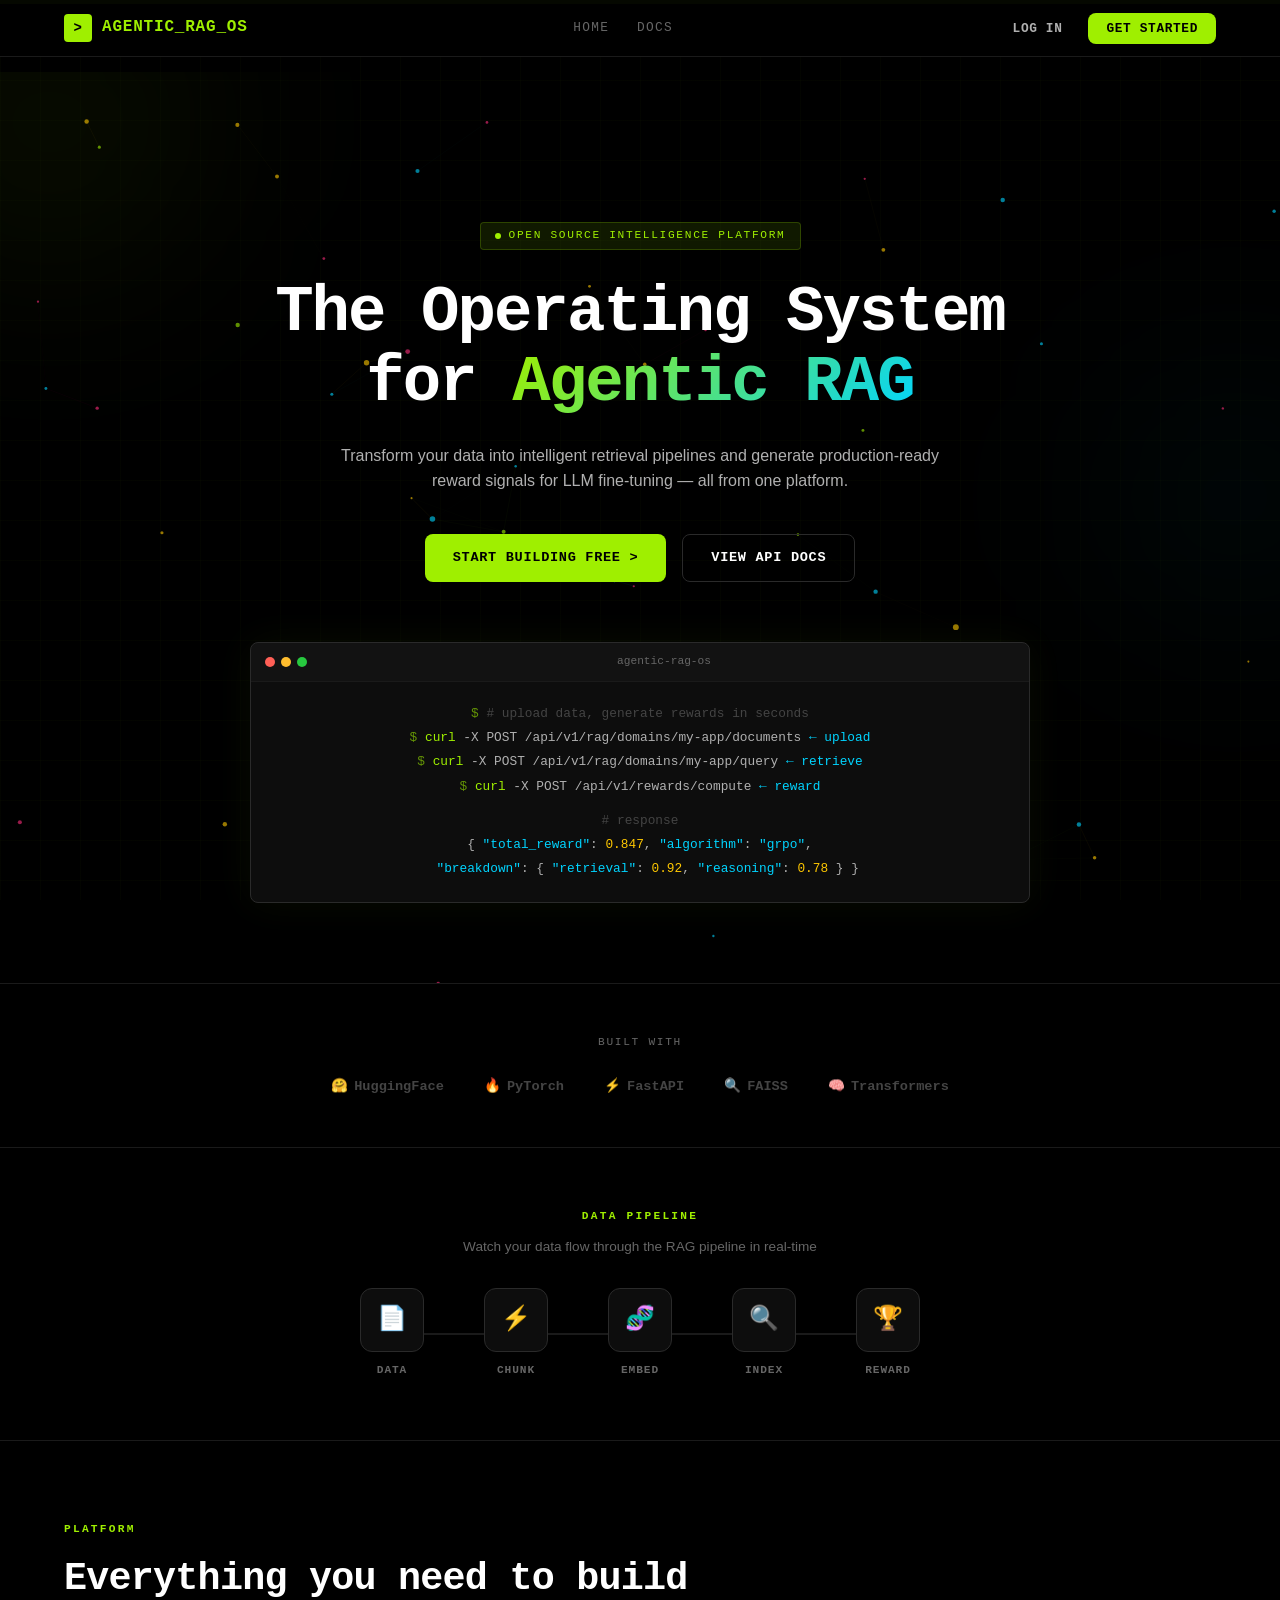
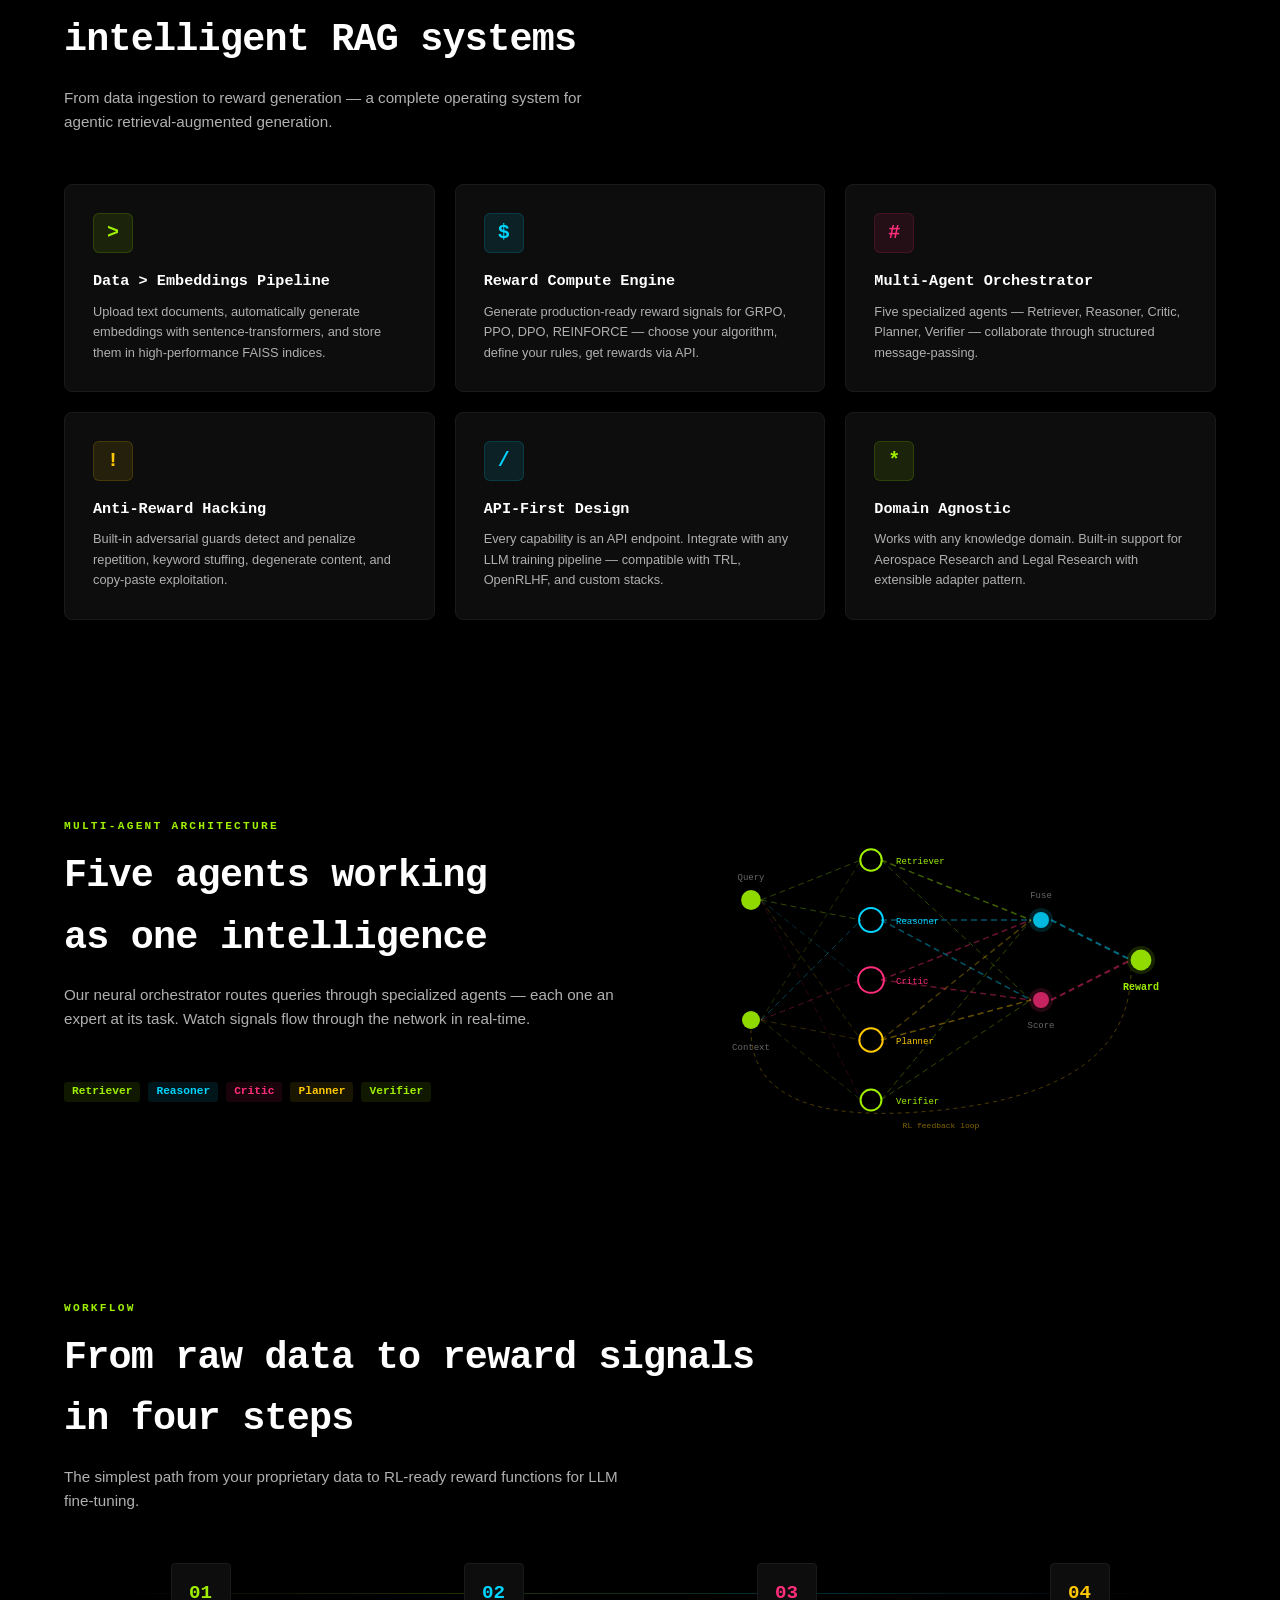
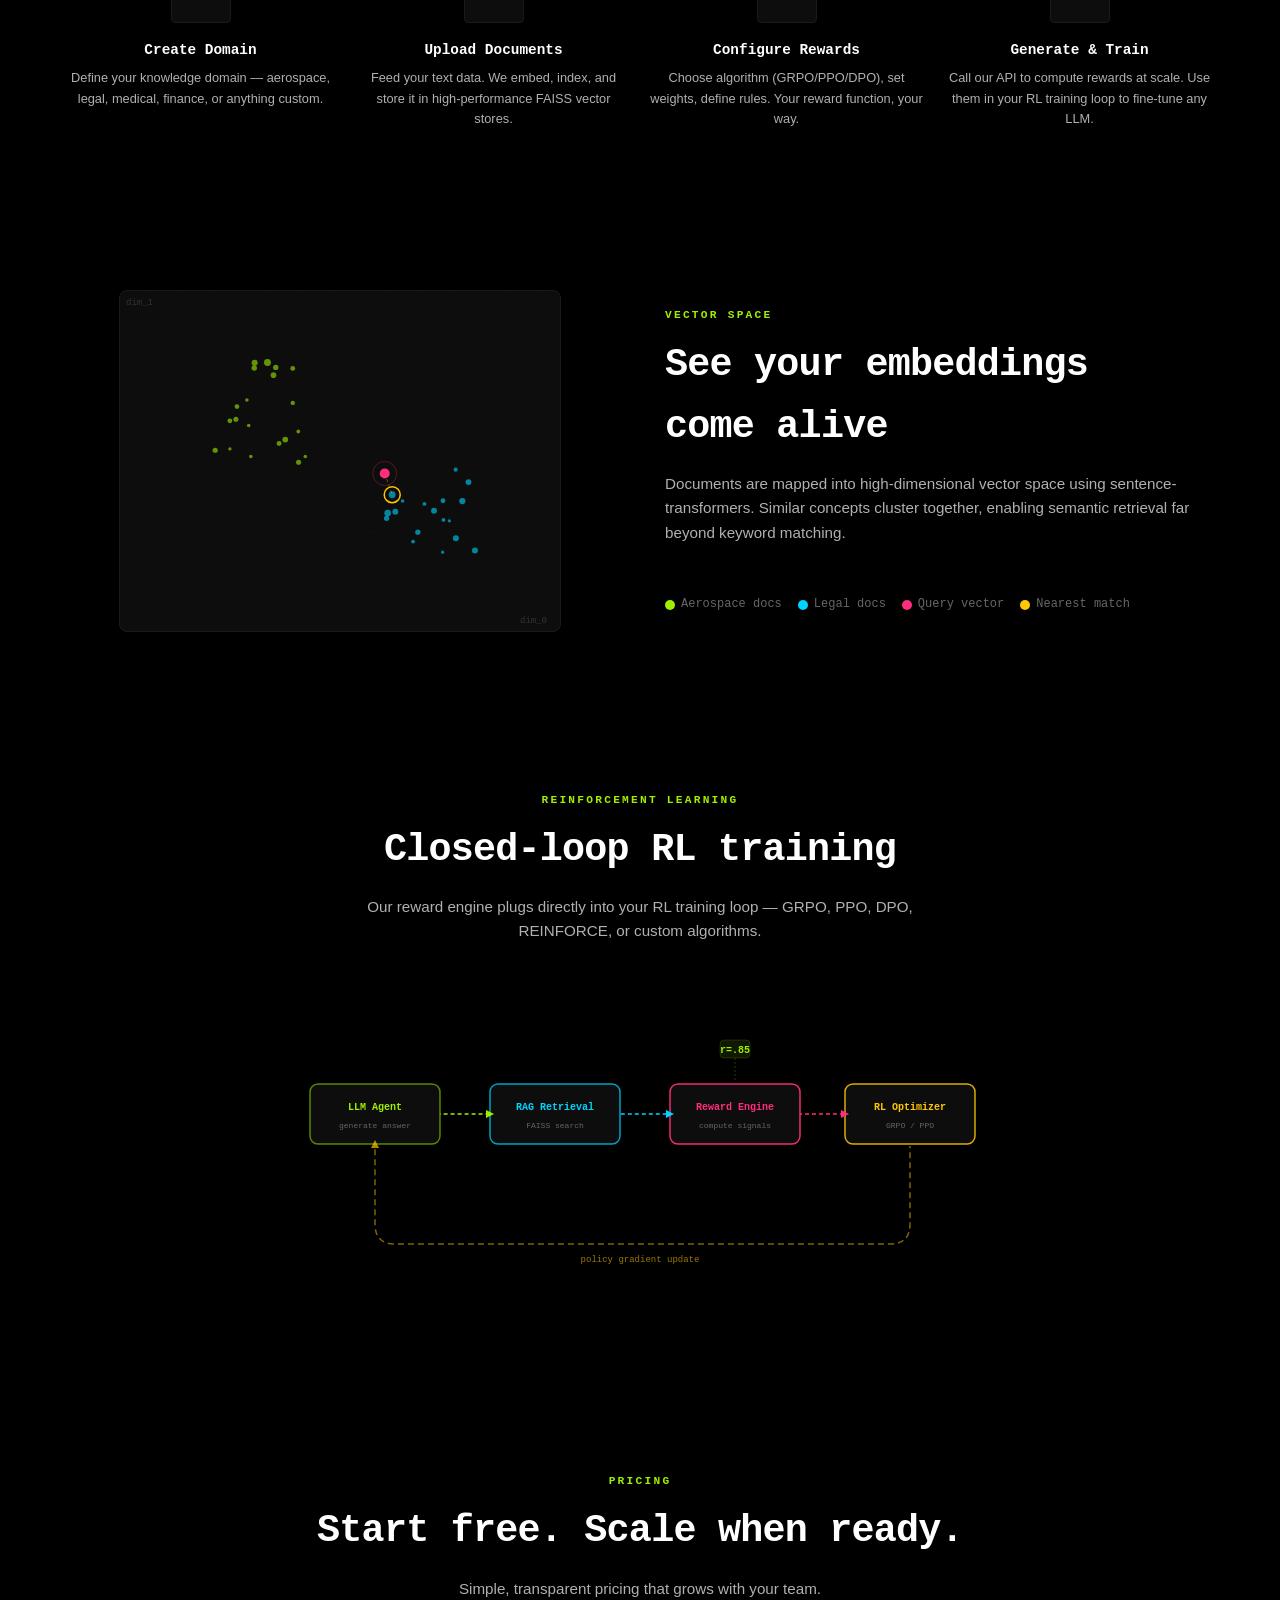
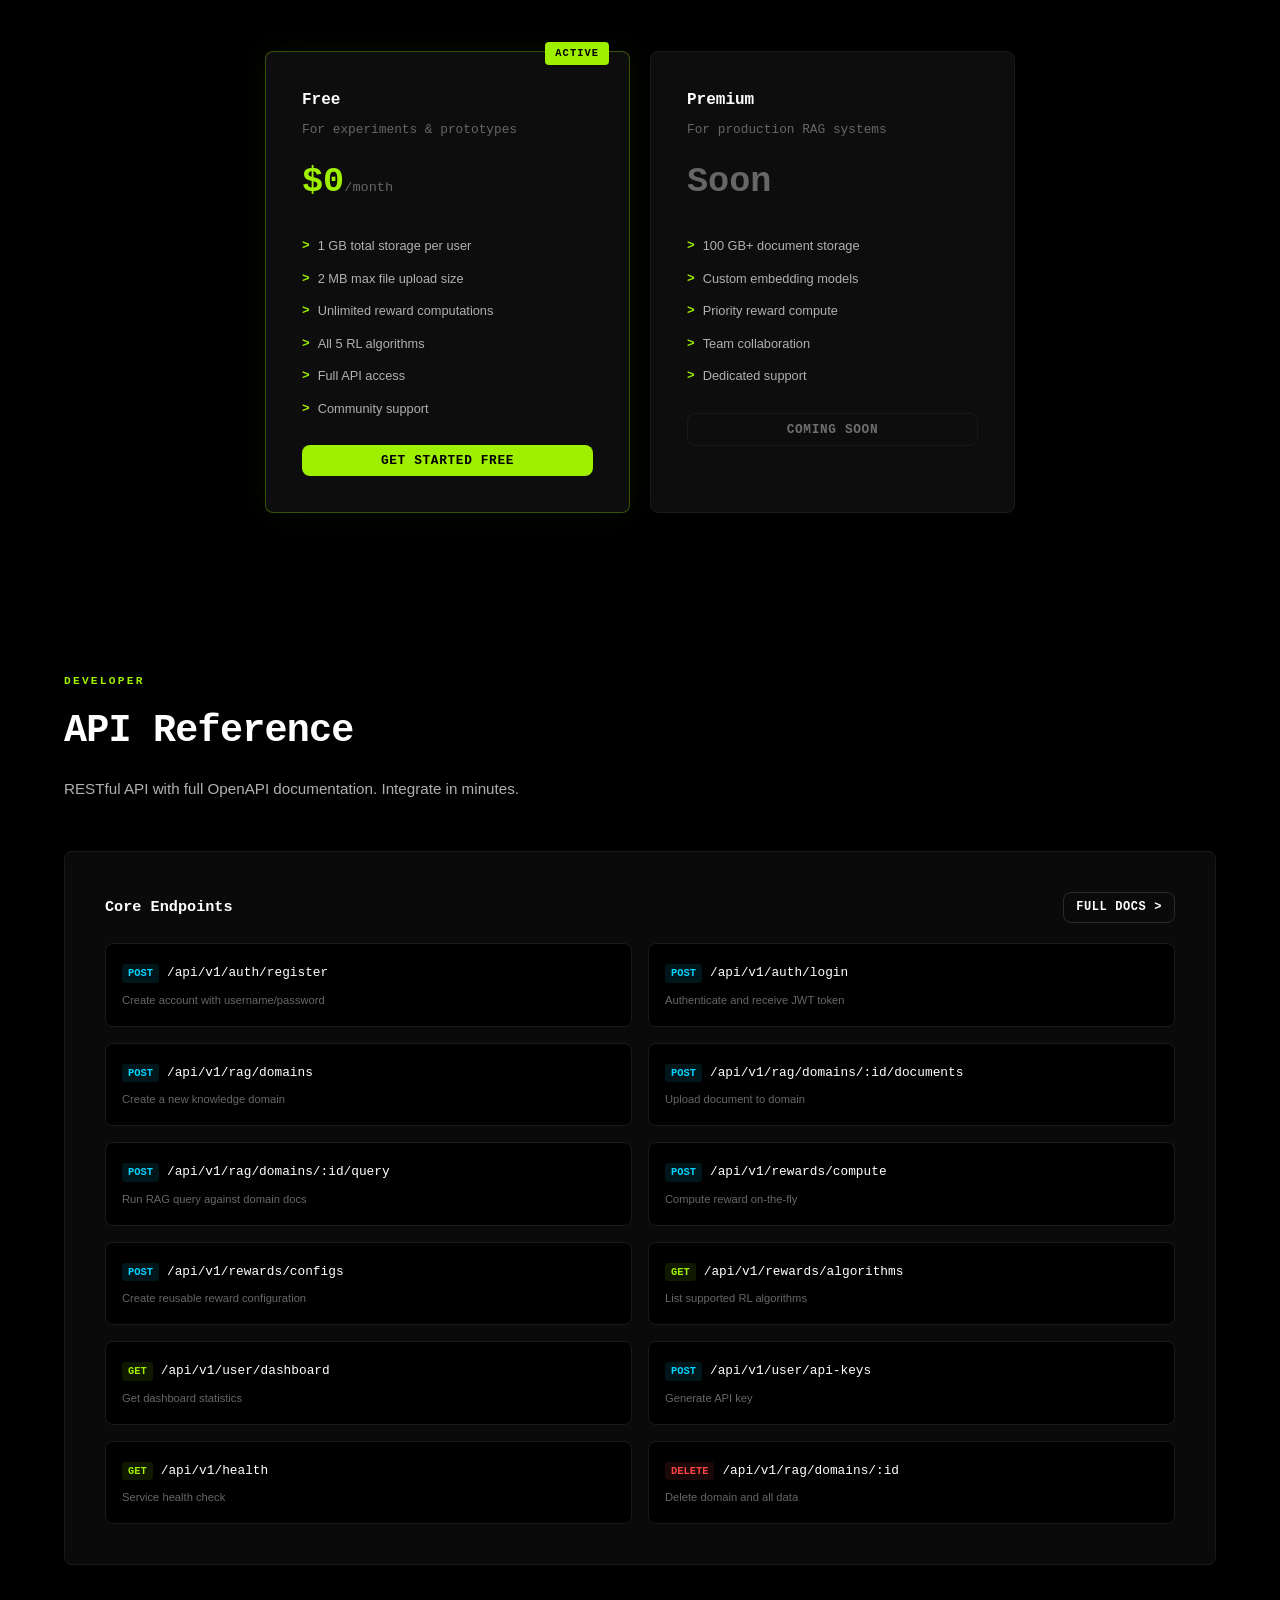
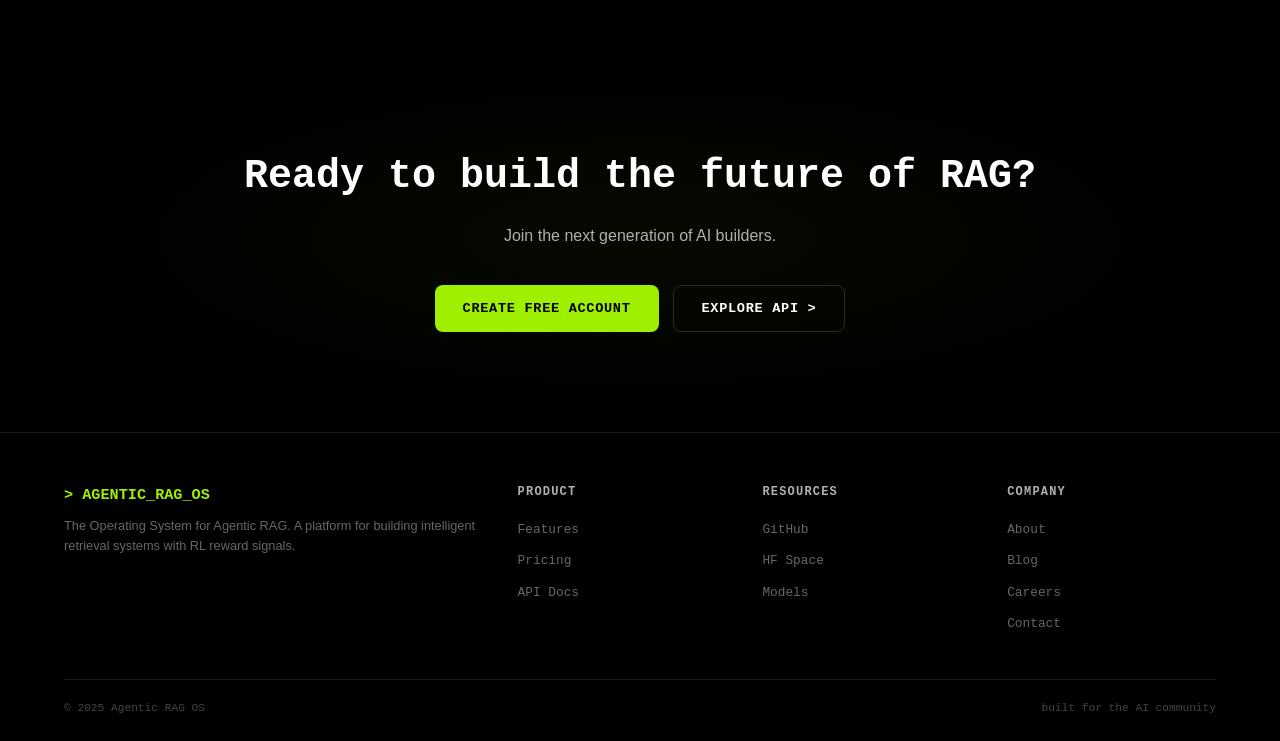
<file: agentic_rag_os/frontend/index.html>
<!DOCTYPE html>
<html lang="en">
<head>
    <meta charset="UTF-8">
    <meta name="viewport" content="width=device-width, initial-scale=1.0">
    <title>Agentic RAG OS — The Operating System for Agentic RAG</title>
    <link rel="icon" type="image/svg+xml" href="data:image/svg+xml,<svg xmlns='http://www.w3.org/2000/svg' viewBox='0 0 100 100'><text y='.9em' font-size='90'>⚡</text></svg>">
    <style>
        :root {
            --bg-primary: #000000;
            --bg-secondary: #0a0a0a;
            --bg-card: #0d0d0d;
            --bg-card-hover: #141414;
            --border: #1a1a1a;
            --border-light: #2a2a2a;
            --text-primary: #ffffff;
            --text-secondary: #b0b0b0;
            --text-muted: #666666;
            --accent: #9fef00;
            --accent-glow: rgba(159, 239, 0, 0.1);
            --accent-dim: rgba(159, 239, 0, 0.6);
            --cyan: #00d4ff;
            --cyan-glow: rgba(0, 212, 255, 0.1);
            --magenta: #ff2d7b;
            --magenta-glow: rgba(255, 45, 123, 0.1);
            --amber: #ffc800;
            --amber-glow: rgba(255, 200, 0, 0.1);
            --radius: 8px;
            --shadow: 0 4px 6px -1px rgba(0,0,0,0.5);
            --shadow-lg: 0 20px 40px -12px rgba(0,0,0,0.8);
            --transition: all 0.3s cubic-bezier(0.4, 0, 0.2, 1);
        }

        * { margin: 0; padding: 0; box-sizing: border-box; }
        html { scroll-behavior: smooth; font-size: 16px; }
        body {
            font-family: 'SF Mono', 'Fira Code', 'JetBrains Mono', 'Cascadia Code', monospace;
            background: var(--bg-primary); color: var(--text-primary);
            line-height: 1.6; overflow-x: hidden; -webkit-font-smoothing: antialiased;
        }
        ::-webkit-scrollbar { width: 4px; }
        ::-webkit-scrollbar-track { background: transparent; }
        ::-webkit-scrollbar-thumb { background: #333; border-radius: 2px; }

        @keyframes fadeInUp { from { opacity: 0; transform: translateY(40px); } to { opacity: 1; transform: translateY(0); } }
        @keyframes fadeIn { from { opacity: 0; } to { opacity: 1; } }
        @keyframes scaleIn { from { opacity: 0; transform: scale(0.8); } to { opacity: 1; transform: scale(1); } }
        @keyframes pulse-glow { 0%, 100% { box-shadow: 0 0 5px rgba(159,239,0,0.2); } 50% { box-shadow: 0 0 20px rgba(159,239,0,0.4); } }
        @keyframes scanline { 0% { top: -100%; } 100% { top: 100%; } }
        @keyframes borderGlow { 0%, 100% { border-color: rgba(159,239,0,0.1); } 50% { border-color: rgba(159,239,0,0.4); } }
        @keyframes slideInRight { from { opacity: 0; transform: translateX(40px); } to { opacity: 1; transform: translateX(0); } }
        @keyframes flicker { 0%,100%{opacity:1} 92%{opacity:1} 93%{opacity:.3} 94%{opacity:1} 96%{opacity:.5} 97%{opacity:1} }

        .scroll-hidden { opacity: 0; transition: all 0.8s cubic-bezier(0.4, 0, 0.2, 1); }
        .scroll-show { opacity: 1; transform: translateY(0) translateX(0) scale(1) !important; }
        .scroll-up { transform: translateY(60px); }
        .scroll-left { transform: translateX(-60px); }
        .scroll-right { transform: translateX(60px); }
        .scroll-scale { transform: scale(0.85); }
        .stagger-1 { transition-delay: 0.1s !important; }
        .stagger-2 { transition-delay: 0.2s !important; }
        .stagger-3 { transition-delay: 0.3s !important; }
        .stagger-4 { transition-delay: 0.4s !important; }
        .stagger-5 { transition-delay: 0.5s !important; }
        .stagger-6 { transition-delay: 0.6s !important; }

        .scanline-overlay { position: fixed; inset: 0; pointer-events: none; z-index: 9999; overflow: hidden; }
        .scanline-overlay::before { content: ''; position: absolute; left: 0; right: 0; height: 4px; background: rgba(159,239,0,0.03); animation: scanline 4s linear infinite; }

        .grid-bg {
            position: fixed; inset: 0;
            background-image: linear-gradient(rgba(159,239,0,0.02) 1px, transparent 1px), linear-gradient(90deg, rgba(159,239,0,0.02) 1px, transparent 1px);
            background-size: 40px 40px; pointer-events: none; z-index: 0;
        }

        .glow-orb { position: absolute; border-radius: 50%; filter: blur(100px); pointer-events: none; z-index: 0; }
        .glow-orb-1 { width: 300px; height: 300px; background: rgba(159,239,0,0.06); top: -100px; left: -100px; }
        .glow-orb-2 { width: 250px; height: 250px; background: rgba(0,212,255,0.04); top: 300px; right: -80px; }

        .container { max-width: 1200px; margin: 0 auto; padding: 0 24px; position: relative; z-index: 1; }

        /* NAVBAR */
        .navbar { position: fixed; top: 0; left: 0; right: 0; z-index: 100; background: rgba(0,0,0,0.85); backdrop-filter: blur(20px); border-bottom: 1px solid var(--border); }
        .navbar .container { display: flex; align-items: center; justify-content: space-between; height: 56px; }
        .nav-brand { display: flex; align-items: center; gap: 10px; font-size: 1rem; font-weight: 700; text-decoration: none; color: var(--accent); letter-spacing: 0.05em; }
        .nav-brand .logo { width: 28px; height: 28px; background: var(--accent); border-radius: 4px; display: flex; align-items: center; justify-content: center; font-size: 14px; color: #000; }
        .nav-links { display: flex; align-items: center; gap: 28px; list-style: none; }
        .nav-links a { color: var(--text-muted); text-decoration: none; font-size: 0.8rem; font-weight: 500; transition: var(--transition); text-transform: uppercase; letter-spacing: 0.1em; }
        .nav-links a:hover { color: var(--accent); }
        .nav-actions { display: flex; gap: 12px; align-items: center; }

        /* Buttons */
        .btn { display: inline-flex; align-items: center; gap: 8px; padding: 8px 18px; border-radius: var(--radius); font-size: 0.8rem; font-weight: 600; font-family: inherit; cursor: pointer; border: none; transition: var(--transition); text-decoration: none; text-transform: uppercase; letter-spacing: 0.05em; }
        .btn-primary { background: var(--accent); color: #000; }
        .btn-primary:hover { transform: translateY(-2px); box-shadow: 0 0 20px rgba(159,239,0,0.3); }
        .btn-secondary { background: transparent; color: var(--text-primary); border: 1px solid var(--border-light); }
        .btn-secondary:hover { border-color: var(--accent); color: var(--accent); }
        .btn-ghost { background: transparent; color: var(--text-secondary); padding: 8px 14px; }
        .btn-ghost:hover { color: var(--accent); }
        .btn-lg { padding: 12px 28px; font-size: 0.85rem; }
        .btn-sm { padding: 5px 12px; font-size: 0.75rem; }
        .btn-danger { color: #ff4444; }
        .btn-danger:hover { color: #ff6666; }
        .btn-back { background: transparent; color: var(--text-muted); border: 1px solid var(--border); padding: 5px 14px; font-size: 0.75rem; }
        .btn-back:hover { border-color: var(--accent); color: var(--accent); }
        .btn-back::before { content: '← '; }

        /* HERO */
        .hero { padding: 150px 0 80px; position: relative; overflow: hidden; text-align: center; }
        .hero-badge { display: inline-flex; align-items: center; gap: 8px; padding: 4px 14px; background: var(--accent-glow); border: 1px solid rgba(159,239,0,0.2); border-radius: 4px; font-size: 0.7rem; color: var(--accent); margin-bottom: 28px; text-transform: uppercase; letter-spacing: 0.15em; animation: fadeIn 0.8s ease-out; }
        .hero-badge .dot { width: 6px; height: 6px; background: var(--accent); border-radius: 50%; animation: pulse-glow 2s ease-in-out infinite; }
        .hero h1 { font-size: clamp(2.2rem, 5.5vw, 4rem); font-weight: 800; line-height: 1.1; letter-spacing: -0.03em; margin-bottom: 24px; animation: fadeInUp 0.8s ease-out; color: #fff; }
        .hero h1 .gradient-text { background: linear-gradient(135deg, var(--accent), var(--cyan)); -webkit-background-clip: text; -webkit-text-fill-color: transparent; background-clip: text; }
        .hero-subtitle { font-size: 1rem; color: var(--text-secondary); max-width: 600px; margin: 0 auto 40px; animation: fadeInUp 0.8s ease-out 0.2s forwards; opacity: 0; font-family: -apple-system, BlinkMacSystemFont, 'Inter', sans-serif; }
        .hero-actions { display: flex; gap: 16px; justify-content: center; animation: fadeInUp 0.8s ease-out 0.4s forwards; opacity: 0; }
        .hero-visual { margin-top: 60px; position: relative; animation: fadeInUp 1s ease-out 0.6s forwards; opacity: 0; }
        .hero-terminal { background: var(--bg-card); border: 1px solid var(--border-light); border-radius: var(--radius); max-width: 780px; margin: 0 auto; overflow: hidden; box-shadow: 0 0 40px rgba(159,239,0,0.05); animation: borderGlow 3s ease-in-out infinite; }
        .terminal-header { display: flex; align-items: center; gap: 6px; padding: 10px 14px; background: rgba(255,255,255,0.02); border-bottom: 1px solid var(--border); }
        .terminal-dot { width: 10px; height: 10px; border-radius: 50%; }
        .terminal-dot.red { background: #ff5f56; }
        .terminal-dot.yellow { background: #ffbd2e; }
        .terminal-dot.green { background: #27c93f; }
        .terminal-title { flex: 1; text-align: center; font-size: 0.7rem; color: var(--text-muted); }
        .terminal-body { padding: 20px; font-size: 0.8rem; line-height: 1.9; color: var(--text-secondary); }
        .terminal-body .cmd { color: var(--accent); }
        .terminal-body .str { color: var(--cyan); }
        .terminal-body .comment { color: #444; }
        .terminal-body .num { color: var(--amber); }
        .terminal-body .prompt { color: var(--accent-dim); }

        /* HERO PARTICLE CANVAS */
        #heroParticles { position: absolute; inset: 0; z-index: 0; pointer-events: none; }

        /* LOGOS */
        .logos-bar { padding: 50px 0; border-top: 1px solid var(--border); border-bottom: 1px solid var(--border); }
        .logos-bar p { text-align: center; font-size: 0.7rem; color: var(--text-muted); text-transform: uppercase; letter-spacing: 0.15em; margin-bottom: 24px; }
        .logos-grid { display: flex; justify-content: center; align-items: center; gap: 40px; flex-wrap: wrap; }
        .logo-item { font-size: 0.85rem; font-weight: 600; color: #444; transition: var(--transition); display: flex; align-items: center; gap: 6px; }
        .logo-item:hover { color: var(--accent); }

        /* SECTIONS */
        section { padding: 80px 0; position: relative; }
        .section-label { font-size: 0.7rem; text-transform: uppercase; letter-spacing: 0.2em; color: var(--accent); font-weight: 600; margin-bottom: 10px; }
        .section-title { font-size: clamp(1.6rem, 3.5vw, 2.4rem); font-weight: 800; letter-spacing: -0.02em; margin-bottom: 14px; color: #fff; }
        .section-desc { font-size: 0.95rem; color: var(--text-secondary); max-width: 560px; margin-bottom: 50px; font-family: -apple-system, BlinkMacSystemFont, 'Inter', sans-serif; }

        /* ============ ANIMATED PIPELINE ============ */
        .pipeline-section { padding: 60px 0; overflow: hidden; border-bottom: 1px solid var(--border); }
        .pipeline-track { display: flex; align-items: center; justify-content: center; gap: 0; position: relative; }
        .pipeline-node { display: flex; flex-direction: column; align-items: center; gap: 10px; position: relative; z-index: 2; }
        .pipeline-icon { width: 64px; height: 64px; border-radius: 12px; display: flex; align-items: center; justify-content: center; font-size: 24px; border: 1px solid var(--border-light); background: var(--bg-card); transition: var(--transition); position: relative; }
        .pipeline-icon::after { content: ''; position: absolute; inset: -4px; border-radius: 16px; border: 1px solid transparent; transition: var(--transition); }
        .pipeline-node:hover .pipeline-icon { transform: translateY(-4px); }
        .pipeline-node:hover .pipeline-icon::after { border-color: rgba(159,239,0,0.2); box-shadow: 0 0 20px rgba(159,239,0,0.1); }
        .pipeline-node:nth-child(1) .pipeline-icon { color: var(--accent); }
        .pipeline-node:nth-child(3) .pipeline-icon { color: var(--cyan); }
        .pipeline-node:nth-child(5) .pipeline-icon { color: var(--magenta); }
        .pipeline-node:nth-child(7) .pipeline-icon { color: var(--amber); }
        .pipeline-node:nth-child(9) .pipeline-icon { color: var(--accent); }
        .pipeline-node-label { font-size: 0.7rem; color: var(--text-muted); text-transform: uppercase; letter-spacing: 0.08em; font-weight: 600; }
        .pipeline-connector { width: 60px; height: 2px; background: var(--border); position: relative; overflow: hidden; flex-shrink: 0; }
        .pipeline-connector::before { content: ''; position: absolute; top: 0; left: -100%; width: 50%; height: 100%; background: linear-gradient(90deg, transparent, var(--accent), transparent); animation: pipelineFlow 2s linear infinite; }
        .pipeline-connector:nth-child(4)::before { animation-delay: 0.4s; background: linear-gradient(90deg, transparent, var(--cyan), transparent); }
        .pipeline-connector:nth-child(6)::before { animation-delay: 0.8s; background: linear-gradient(90deg, transparent, var(--magenta), transparent); }
        .pipeline-connector:nth-child(8)::before { animation-delay: 1.2s; background: linear-gradient(90deg, transparent, var(--amber), transparent); }
        @keyframes pipelineFlow { 0% { left: -50%; } 100% { left: 100%; } }

        /* ============ NEURAL NETWORK ANIMATION ============ */
        .nn-section { padding: 80px 0; overflow: hidden; }
        .nn-container { display: flex; align-items: center; gap: 50px; }
        .nn-text { flex: 1; }
        .nn-visual { flex: 1; display: flex; justify-content: center; }
        .nn-svg { width: 100%; max-width: 500px; height: 360px; }
        .nn-node { transition: var(--transition); }
        .nn-node:hover { filter: brightness(1.5); }
        @keyframes nnPulse1 { 0%,100% { opacity: 0.1; } 25% { opacity: 0.7; } }
        @keyframes nnPulse2 { 0%,100% { opacity: 0.1; } 50% { opacity: 0.7; } }
        @keyframes nnPulse3 { 0%,100% { opacity: 0.1; } 75% { opacity: 0.7; } }
        .nn-edge { stroke-dasharray: 6 4; }
        .nn-edge.e1 { animation: nnEdgeFlow 3s linear infinite; }
        .nn-edge.e2 { animation: nnEdgeFlow 3s linear infinite 0.5s; }
        .nn-edge.e3 { animation: nnEdgeFlow 3s linear infinite 1s; }
        .nn-edge.e4 { animation: nnEdgeFlow 3s linear infinite 1.5s; }
        @keyframes nnEdgeFlow { 0% { stroke-dashoffset: 20; } 100% { stroke-dashoffset: -20; } }
        @keyframes nodeGlow { 0%,100% { r: 8; opacity: 0.8; } 50% { r: 11; opacity: 1; } }

        /* ============ EMBEDDING SPACE ============ */
        .embed-section { padding: 80px 0; overflow: hidden; }
        .embed-container { display: flex; align-items: center; gap: 50px; }
        .embed-text { flex: 1; }
        .embed-visual { flex: 1; display: flex; justify-content: center; }
        #embedCanvas { border: 1px solid var(--border); border-radius: var(--radius); background: var(--bg-card); }

        /* ============ RL LOOP ANIMATION ============ */
        .rl-section { padding: 80px 0; overflow: hidden; position: relative; }
        .rl-loop-visual { max-width: 700px; margin: 40px auto 0; position: relative; }
        .rl-svg { width: 100%; height: 320px; }
        @keyframes rlSignal { 0% { stroke-dashoffset: 100; opacity: 0.3; } 50% { opacity: 1; } 100% { stroke-dashoffset: 0; opacity: 0.3; } }
        @keyframes rlNodePulse { 0%,100% { transform: scale(1); } 50% { transform: scale(1.08); } }
        .rl-box { transition: var(--transition); }
        .rl-box:hover { filter: brightness(1.3); }

        /* FEATURES */
        .features-grid { display: grid; grid-template-columns: repeat(3, 1fr); gap: 20px; }
        .feature-card { background: var(--bg-card); border: 1px solid var(--border); border-radius: var(--radius); padding: 28px; transition: var(--transition); position: relative; overflow: hidden; }
        .feature-card::before { content: ''; position: absolute; top: 0; left: 0; right: 0; height: 2px; background: var(--accent); opacity: 0; transition: var(--transition); }
        .feature-card:hover { border-color: rgba(159,239,0,0.3); transform: translateY(-4px); box-shadow: 0 0 30px rgba(159,239,0,0.05); }
        .feature-card:hover::before { opacity: 1; }
        .feature-icon { width: 40px; height: 40px; border-radius: 6px; display: flex; align-items: center; justify-content: center; font-size: 20px; margin-bottom: 16px; font-weight: 700; }
        .feature-icon.green { background: var(--accent-glow); border: 1px solid rgba(159,239,0,0.15); color: var(--accent); }
        .feature-icon.cyan { background: var(--cyan-glow); border: 1px solid rgba(0,212,255,0.15); color: var(--cyan); }
        .feature-icon.magenta { background: var(--magenta-glow); border: 1px solid rgba(255,45,123,0.15); color: var(--magenta); }
        .feature-icon.amber { background: var(--amber-glow); border: 1px solid rgba(255,200,0,0.15); color: var(--amber); }
        .feature-card h3 { font-size: 0.95rem; font-weight: 700; margin-bottom: 8px; color: #fff; }
        .feature-card p { color: var(--text-secondary); font-size: 0.8rem; font-family: -apple-system, BlinkMacSystemFont, 'Inter', sans-serif; }
        .feature-card.cyan-bar:hover::before { background: var(--cyan); }
        .feature-card.magenta-bar:hover::before { background: var(--magenta); }
        .feature-card.amber-bar:hover::before { background: var(--amber); }

        /* HOW IT WORKS */
        .steps-container { display: grid; grid-template-columns: repeat(4, 1fr); gap: 20px; position: relative; }
        .steps-container::before { content: ''; position: absolute; top: 30px; left: 50px; right: 50px; height: 1px; background: linear-gradient(90deg, transparent, var(--accent), var(--cyan), transparent); opacity: 0.2; }
        .step-item { text-align: center; position: relative; }
        .step-number { width: 60px; height: 60px; border-radius: 4px; background: var(--bg-card); border: 1px solid var(--border); display: flex; align-items: center; justify-content: center; margin: 0 auto 16px; font-size: 1.2rem; font-weight: 800; color: var(--accent); transition: var(--transition); z-index: 1; position: relative; }
        .step-item:hover .step-number { border-color: var(--accent); box-shadow: 0 0 20px rgba(159,239,0,0.15); }
        .step-item h3 { font-size: 0.9rem; font-weight: 700; margin-bottom: 6px; color: #fff; }
        .step-item p { font-size: 0.8rem; color: var(--text-secondary); font-family: -apple-system, BlinkMacSystemFont, 'Inter', sans-serif; }

        /* PRICING */
        .pricing-grid { display: grid; grid-template-columns: repeat(2, 1fr); gap: 20px; max-width: 750px; margin: 0 auto; }
        .price-card { background: var(--bg-card); border: 1px solid var(--border); border-radius: var(--radius); padding: 36px; transition: var(--transition); }
        .price-card.featured { border-color: rgba(159,239,0,0.3); box-shadow: 0 0 30px rgba(159,239,0,0.05); position: relative; }
        .price-card.featured::before { content: 'ACTIVE'; position: absolute; top: -10px; right: 20px; background: var(--accent); color: #000; font-size: 0.65rem; font-weight: 700; padding: 3px 10px; border-radius: 4px; letter-spacing: 0.1em; }
        .price-card h3 { font-size: 1rem; font-weight: 700; margin-bottom: 6px; }
        .price-card .price { font-size: 2.2rem; font-weight: 800; margin: 14px 0; color: var(--accent); }
        .price-card .price span { font-size: 0.85rem; color: var(--text-muted); font-weight: 400; }
        .price-card ul { list-style: none; margin: 20px 0; }
        .price-card li { padding: 6px 0; font-size: 0.8rem; color: var(--text-secondary); display: flex; align-items: center; gap: 8px; font-family: -apple-system, BlinkMacSystemFont, 'Inter', sans-serif; }
        .price-card li::before { content: '>'; color: var(--accent); font-weight: 700; font-family: monospace; }

        /* API DOCS */
        .api-section { background: var(--bg-secondary); border: 1px solid var(--border); border-radius: var(--radius); padding: 40px; margin-top: 30px; }
        .api-grid { display: grid; grid-template-columns: repeat(2, 1fr); gap: 16px; }
        .api-card { background: var(--bg-primary); border: 1px solid var(--border); border-radius: var(--radius); padding: 16px; transition: var(--transition); }
        .api-card:hover { border-color: rgba(159,239,0,0.2); }
        .api-method { display: inline-block; padding: 1px 6px; border-radius: 3px; font-size: 0.65rem; font-weight: 700; font-family: monospace; margin-right: 8px; }
        .api-method.get { background: rgba(159,239,0,0.1); color: var(--accent); }
        .api-method.post { background: var(--cyan-glow); color: var(--cyan); }
        .api-method.delete { background: rgba(255,68,68,0.1); color: #ff4444; }
        .api-path { font-size: 0.8rem; color: var(--text-primary); }
        .api-desc { font-size: 0.7rem; color: var(--text-muted); margin-top: 6px; font-family: -apple-system, BlinkMacSystemFont, 'Inter', sans-serif; }

        /* CTA */
        .cta-section { text-align: center; padding: 100px 0; position: relative; }
        .cta-section::before { content: ''; position: absolute; inset: 0; background: radial-gradient(ellipse at center, rgba(159,239,0,0.04) 0%, transparent 70%); pointer-events: none; }
        .cta-section h2 { font-size: clamp(1.8rem, 3.5vw, 2.5rem); font-weight: 800; margin-bottom: 14px; }
        .cta-section p { font-size: 1rem; color: var(--text-secondary); margin-bottom: 36px; font-family: -apple-system, BlinkMacSystemFont, 'Inter', sans-serif; }

        /* FOOTER */
        .footer { padding: 50px 0 24px; border-top: 1px solid var(--border); }
        .footer-grid { display: grid; grid-template-columns: 2fr 1fr 1fr 1fr; gap: 36px; margin-bottom: 36px; }
        .footer-brand h3 { font-size: 0.95rem; font-weight: 700; margin-bottom: 8px; color: var(--accent); }
        .footer-brand p { color: var(--text-muted); font-size: 0.8rem; font-family: -apple-system, BlinkMacSystemFont, 'Inter', sans-serif; }
        .footer h4 { font-size: 0.75rem; font-weight: 600; margin-bottom: 14px; color: var(--text-secondary); text-transform: uppercase; letter-spacing: 0.1em; }
        .footer ul { list-style: none; }
        .footer li { margin-bottom: 6px; }
        .footer a { color: var(--text-muted); text-decoration: none; font-size: 0.8rem; transition: var(--transition); }
        .footer a:hover { color: var(--accent); }
        .footer-bottom { display: flex; justify-content: space-between; align-items: center; padding-top: 20px; border-top: 1px solid var(--border); font-size: 0.7rem; color: #444; }

        /* DASHBOARD / APP VIEWS */
        .app-view { display: none; min-height: 100vh; padding-top: 72px; }
        .app-view.active { display: block; }
        .page-header { display: flex; justify-content: space-between; align-items: center; margin-bottom: 28px; }
        .page-header h1 { font-size: 1.5rem; font-weight: 700; }
        .page-header-left { display: flex; align-items: center; gap: 14px; }
        .stats-grid { display: grid; grid-template-columns: repeat(4, 1fr); gap: 16px; margin-bottom: 32px; }
        .stat-card { background: var(--bg-card); border: 1px solid var(--border); border-radius: var(--radius); padding: 20px; transition: var(--transition); }
        .stat-card:hover { border-color: rgba(159,239,0,0.2); }
        .stat-label { font-size: 0.7rem; color: var(--text-muted); margin-bottom: 6px; text-transform: uppercase; letter-spacing: 0.1em; }
        .stat-value { font-size: 1.8rem; font-weight: 800; }
        .stat-value.accent { color: var(--accent); }
        .stat-value.cyan { color: var(--cyan); }
        .stat-value.amber { color: var(--amber); }
        .card { background: var(--bg-card); border: 1px solid var(--border); border-radius: var(--radius); padding: 28px; margin-bottom: 20px; }
        .card h2 { font-size: 1.1rem; font-weight: 700; margin-bottom: 16px; }

        .data-table { width: 100%; border-collapse: collapse; }
        .data-table th { text-align: left; padding: 10px 14px; font-size: 0.7rem; font-weight: 600; color: var(--text-muted); text-transform: uppercase; letter-spacing: 0.08em; border-bottom: 1px solid var(--border); }
        .data-table td { padding: 10px 14px; font-size: 0.8rem; border-bottom: 1px solid var(--border); color: var(--text-secondary); }
        .data-table tr:hover td { background: rgba(159,239,0,0.02); }

        .form-group { margin-bottom: 16px; }
        .form-group label { display: block; font-size: 0.75rem; font-weight: 600; margin-bottom: 5px; color: var(--text-secondary); text-transform: uppercase; letter-spacing: 0.05em; }
        .form-input { width: 100%; padding: 9px 12px; background: var(--bg-primary); border: 1px solid var(--border); border-radius: 4px; color: var(--text-primary); font-size: 0.85rem; font-family: inherit; transition: var(--transition); }
        .form-input:focus { outline: none; border-color: var(--accent); box-shadow: 0 0 0 2px var(--accent-glow); }
        .form-select { appearance: none; width: 100%; padding: 9px 12px; background: var(--bg-primary) url("data:image/svg+xml,%3Csvg xmlns='http://www.w3.org/2000/svg' width='10' height='6' fill='%23666'%3E%3Cpath d='M5 6L0 0h10z'/%3E%3C/svg%3E") no-repeat right 12px center; border: 1px solid var(--border); border-radius: 4px; color: var(--text-primary); font-size: 0.85rem; font-family: inherit; cursor: pointer; }
        textarea.form-input { resize: vertical; min-height: 90px; }

        .tag { display: inline-block; padding: 1px 8px; border-radius: 3px; font-size: 0.7rem; font-weight: 600; }
        .tag-success { background: rgba(159,239,0,0.1); color: var(--accent); }
        .tag-info { background: var(--cyan-glow); color: var(--cyan); }
        .tag-warn { background: var(--amber-glow); color: var(--amber); }

        .modal-overlay { display: none; position: fixed; inset: 0; background: rgba(0,0,0,0.75); backdrop-filter: blur(4px); z-index: 200; align-items: center; justify-content: center; }
        .modal-overlay.active { display: flex; }
        .modal { background: var(--bg-card); border: 1px solid var(--border-light); border-radius: var(--radius); padding: 28px; width: 90%; max-width: 460px; animation: scaleIn 0.25s ease-out; }
        .modal h2 { font-size: 1.1rem; margin-bottom: 18px; }
        .modal-actions { display: flex; gap: 10px; justify-content: flex-end; margin-top: 20px; }

        .toast-container { position: fixed; top: 72px; right: 20px; z-index: 300; display: flex; flex-direction: column; gap: 6px; }
        .toast { background: var(--bg-card); border: 1px solid var(--border); border-radius: var(--radius); padding: 10px 18px; font-size: 0.8rem; animation: slideInRight 0.3s ease-out; box-shadow: var(--shadow-lg); max-width: 340px; }
        .toast.success { border-left: 3px solid var(--accent); }
        .toast.error { border-left: 3px solid #ff4444; }
        .toast.info { border-left: 3px solid var(--cyan); }

        .auth-tabs { display: flex; gap: 0; margin-bottom: 20px; }
        .auth-tab { flex: 1; padding: 10px; text-align: center; cursor: pointer; font-weight: 600; font-size: 0.8rem; color: var(--text-muted); border-bottom: 2px solid var(--border); transition: var(--transition); background: none; border-top: none; border-left: none; border-right: none; font-family: inherit; }
        .auth-tab.active { color: var(--accent); border-bottom-color: var(--accent); }

        .reward-playground { background: var(--bg-secondary); border: 1px solid var(--border); border-radius: var(--radius); padding: 28px; }
        .reward-result { margin-top: 20px; padding: 20px; background: var(--bg-primary); border: 1px solid var(--border); border-radius: var(--radius); }
        .reward-score { font-size: 2.5rem; font-weight: 800; text-align: center; margin: 12px 0; }
        .reward-breakdown { display: grid; grid-template-columns: repeat(auto-fit, minmax(140px, 1fr)); gap: 10px; }
        .reward-bar { background: var(--bg-card); border-radius: 6px; padding: 10px; }
        .reward-bar-label { font-size: 0.7rem; color: var(--text-muted); margin-bottom: 6px; }
        .reward-bar-track { width: 100%; height: 4px; background: var(--border); border-radius: 2px; overflow: hidden; }
        .reward-bar-fill { height: 100%; border-radius: 2px; transition: width 0.5s ease; }

        /* Storage bar */
        .storage-bar { margin-top: 8px; }
        .storage-bar-track { width: 100%; height: 6px; background: var(--border); border-radius: 3px; overflow: hidden; }
        .storage-bar-fill { height: 100%; border-radius: 3px; background: var(--accent); transition: width 0.5s ease; }
        .storage-bar-fill.warn { background: var(--amber); }
        .storage-bar-fill.danger { background: #ff4444; }
        .storage-text { font-size: 0.7rem; color: var(--text-muted); margin-top: 4px; }
        .storage-plan { font-size: 0.65rem; color: var(--accent); margin-top: 2px; font-weight: 600; }

        @media (max-width: 1024px) {
            .features-grid { grid-template-columns: repeat(2, 1fr); }
            .steps-container { grid-template-columns: repeat(2, 1fr); }
            .steps-container::before { display: none; }
            .footer-grid { grid-template-columns: repeat(2, 1fr); }
            .stats-grid { grid-template-columns: repeat(2, 1fr); }
            .api-grid { grid-template-columns: 1fr; }
            .nn-container, .embed-container { flex-direction: column; }
            .pipeline-track { flex-wrap: wrap; gap: 8px; }
            .pipeline-connector { width: 30px; }
        }
        @media (max-width: 768px) {
            .nav-links { display: none; }
            .features-grid, .pricing-grid, .steps-container, .footer-grid { grid-template-columns: 1fr; }
            .hero h1 { font-size: 2rem; }
            .stats-grid { grid-template-columns: 1fr 1fr; }
            .pipeline-connector { display: none; }
            .pipeline-track { gap: 16px; flex-wrap: wrap; }
        }
    </style>
</head>
<body>
    <div class="grid-bg"></div>
    <div class="scanline-overlay"></div>
    <div class="toast-container" id="toastContainer"></div>

    <nav class="navbar"><div class="container">
        <a href="#/" class="nav-brand"><div class="logo">></div><span>AGENTIC_RAG_OS</span></a>
        <ul class="nav-links" id="navLinks">
            <li><a href="#/">Home</a></li>
            <li><a href="/api/docs" target="_blank">Docs</a></li>
        </ul>
        <div class="nav-actions" id="navActions">
            <button class="btn btn-ghost" id="navLoginBtn" onclick="showAuthModal()">Log In</button>
            <button class="btn btn-primary" id="navSignupBtn" onclick="showAuthModal('register')">Get Started</button>
            <div style="display:none" id="navUserMenu">
                <button class="btn btn-secondary btn-sm" onclick="navigate('dashboard')">Dashboard</button>
                <button class="btn btn-ghost btn-sm" onclick="logout()">Logout</button>
            </div>
        </div>
    </div></nav>

    <!-- AUTH MODAL -->
    <div class="modal-overlay" id="authModal"><div class="modal">
        <div class="auth-tabs"><button class="auth-tab active" id="tabLogin" onclick="switchAuthTab('login')">Sign In</button><button class="auth-tab" id="tabRegister" onclick="switchAuthTab('register')">Create Account</button></div>
        <form id="authForm" onsubmit="handleAuth(event)">
            <div class="form-group"><label>Username</label><input type="text" class="form-input" id="authUsername" placeholder="your_username" required></div>
            <div class="form-group" id="emailGroup" style="display:none"><label>Email</label><input type="email" class="form-input" id="authEmail" placeholder="you@company.com"></div>
            <div class="form-group"><label>Password</label><input type="password" class="form-input" id="authPassword" placeholder="••••••••" required minlength="8"></div>
            <button type="submit" class="btn btn-primary" style="width:100%;justify-content:center;margin-top:8px" id="authSubmitBtn">Sign In</button>
        </form>
        <div style="text-align:center;margin-top:14px"><button class="btn btn-ghost btn-sm" onclick="closeAuthModal()">Cancel</button></div>
    </div></div>

    <!-- ============ LANDING ============ -->
    <div class="app-view" id="viewLanding">
        <section class="hero"><div class="glow-orb glow-orb-1"></div><div class="glow-orb glow-orb-2"></div>
            <canvas id="heroParticles"></canvas>
            <div class="container">
            <div class="hero-badge"><span class="dot"></span>Open Source Intelligence Platform</div>
            <h1>The Operating System<br>for <span class="gradient-text">Agentic RAG</span></h1>
            <p class="hero-subtitle">Transform your data into intelligent retrieval pipelines and generate production-ready reward signals for LLM fine-tuning — all from one platform.</p>
            <div class="hero-actions"><button class="btn btn-primary btn-lg" onclick="showAuthModal('register')">Start Building Free ></button><a href="/api/docs" target="_blank" class="btn btn-secondary btn-lg">View API Docs</a></div>
            <div class="hero-visual"><div class="hero-terminal"><div class="terminal-header"><span class="terminal-dot red"></span><span class="terminal-dot yellow"></span><span class="terminal-dot green"></span><span class="terminal-title">agentic-rag-os</span></div><div class="terminal-body">
                <div><span class="prompt">$</span> <span class="comment"># upload data, generate rewards in seconds</span></div>
                <div><span class="prompt">$</span> <span class="cmd">curl</span> -X POST /api/v1/rag/domains/my-app/documents <span class="str">← upload</span></div>
                <div><span class="prompt">$</span> <span class="cmd">curl</span> -X POST /api/v1/rag/domains/my-app/query <span class="str">← retrieve</span></div>
                <div><span class="prompt">$</span> <span class="cmd">curl</span> -X POST /api/v1/rewards/compute <span class="str">← reward</span></div>
                <div style="margin-top:10px"><span class="comment"># response</span></div>
                <div>{ <span class="str">"total_reward"</span>: <span class="num">0.847</span>, <span class="str">"algorithm"</span>: <span class="str">"grpo"</span>,</div>
                <div>&nbsp;&nbsp;<span class="str">"breakdown"</span>: { <span class="str">"retrieval"</span>: <span class="num">0.92</span>, <span class="str">"reasoning"</span>: <span class="num">0.78</span> } }</div>
            </div></div></div>
        </div></section>

        <section class="logos-bar scroll-hidden scroll-up"><div class="container"><p>Built with</p><div class="logos-grid">
            <div class="logo-item"><span>🤗</span> HuggingFace</div><div class="logo-item"><span>🔥</span> PyTorch</div><div class="logo-item"><span>⚡</span> FastAPI</div><div class="logo-item"><span>🔍</span> FAISS</div><div class="logo-item"><span>🧠</span> Transformers</div>
        </div></div></section>

        <!-- ANIMATED PIPELINE FLOW -->
        <section class="pipeline-section scroll-hidden scroll-up"><div class="container">
            <div style="text-align:center;margin-bottom:30px"><div class="section-label">Data Pipeline</div><p style="color:var(--text-muted);font-size:0.85rem;font-family:-apple-system,BlinkMacSystemFont,'Inter',sans-serif">Watch your data flow through the RAG pipeline in real-time</p></div>
            <div class="pipeline-track">
                <div class="pipeline-node"><div class="pipeline-icon">📄</div><div class="pipeline-node-label">Data</div></div>
                <div class="pipeline-connector"></div>
                <div class="pipeline-node"><div class="pipeline-icon">⚡</div><div class="pipeline-node-label">Chunk</div></div>
                <div class="pipeline-connector"></div>
                <div class="pipeline-node"><div class="pipeline-icon">🧬</div><div class="pipeline-node-label">Embed</div></div>
                <div class="pipeline-connector"></div>
                <div class="pipeline-node"><div class="pipeline-icon">🔍</div><div class="pipeline-node-label">Index</div></div>
                <div class="pipeline-connector"></div>
                <div class="pipeline-node"><div class="pipeline-icon">🏆</div><div class="pipeline-node-label">Reward</div></div>
            </div>
        </div></section>

        <section id="features"><div class="container">
            <div class="section-label scroll-hidden scroll-left">Platform</div>
            <h2 class="section-title scroll-hidden scroll-left">Everything you need to build<br>intelligent RAG systems</h2>
            <p class="section-desc scroll-hidden scroll-left">From data ingestion to reward generation — a complete operating system for agentic retrieval-augmented generation.</p>
            <div class="features-grid">
                <div class="feature-card scroll-hidden scroll-up stagger-1"><div class="feature-icon green">></div><h3>Data > Embeddings Pipeline</h3><p>Upload text documents, automatically generate embeddings with sentence-transformers, and store them in high-performance FAISS indices.</p></div>
                <div class="feature-card cyan-bar scroll-hidden scroll-up stagger-2"><div class="feature-icon cyan">$</div><h3>Reward Compute Engine</h3><p>Generate production-ready reward signals for GRPO, PPO, DPO, REINFORCE — choose your algorithm, define your rules, get rewards via API.</p></div>
                <div class="feature-card magenta-bar scroll-hidden scroll-up stagger-3"><div class="feature-icon magenta">#</div><h3>Multi-Agent Orchestrator</h3><p>Five specialized agents — Retriever, Reasoner, Critic, Planner, Verifier — collaborate through structured message-passing.</p></div>
                <div class="feature-card amber-bar scroll-hidden scroll-up stagger-4"><div class="feature-icon amber">!</div><h3>Anti-Reward Hacking</h3><p>Built-in adversarial guards detect and penalize repetition, keyword stuffing, degenerate content, and copy-paste exploitation.</p></div>
                <div class="feature-card cyan-bar scroll-hidden scroll-up stagger-5"><div class="feature-icon cyan">/</div><h3>API-First Design</h3><p>Every capability is an API endpoint. Integrate with any LLM training pipeline — compatible with TRL, OpenRLHF, and custom stacks.</p></div>
                <div class="feature-card scroll-hidden scroll-up stagger-6"><div class="feature-icon green">*</div><h3>Domain Agnostic</h3><p>Works with any knowledge domain. Built-in support for Aerospace Research and Legal Research with extensible adapter pattern.</p></div>
            </div>
        </div></section>

        <!-- NEURAL NETWORK VISUALIZATION -->
        <section class="nn-section"><div class="container">
            <div class="nn-container">
                <div class="nn-text scroll-hidden scroll-left">
                    <div class="section-label">Multi-Agent Architecture</div>
                    <h2 class="section-title">Five agents working<br>as one intelligence</h2>
                    <p class="section-desc">Our neural orchestrator routes queries through specialized agents — each one an expert at its task. Watch signals flow through the network in real-time.</p>
                    <div style="display:flex;flex-wrap:wrap;gap:8px">
                        <span class="tag tag-success">Retriever</span>
                        <span class="tag tag-info">Reasoner</span>
                        <span class="tag" style="background:var(--magenta-glow);color:var(--magenta)">Critic</span>
                        <span class="tag tag-warn">Planner</span>
                        <span class="tag tag-success">Verifier</span>
                    </div>
                </div>
                <div class="nn-visual scroll-hidden scroll-right">
                    <svg class="nn-svg" viewBox="0 0 500 360">
                        <!-- Layer 1: Input (2 nodes) -->
                        <circle cx="60" cy="120" r="8" fill="#9fef00" opacity="0.9"><animate attributeName="r" values="8;11;8" dur="2s" repeatCount="indefinite"/></circle>
                        <circle cx="60" cy="240" r="8" fill="#9fef00" opacity="0.9"><animate attributeName="r" values="8;11;8" dur="2s" begin="0.3s" repeatCount="indefinite"/></circle>
                        <text x="60" y="100" text-anchor="middle" fill="#666" font-size="9" font-family="monospace">Query</text>
                        <text x="60" y="270" text-anchor="middle" fill="#666" font-size="9" font-family="monospace">Context</text>

                        <!-- Edges Layer 1 → 2 -->
                        <line x1="70" y1="120" x2="170" y2="80" class="nn-edge e1" stroke="#9fef00" stroke-width="1" opacity="0.3"/>
                        <line x1="70" y1="120" x2="170" y2="140" class="nn-edge e2" stroke="#9fef00" stroke-width="1" opacity="0.3"/>
                        <line x1="70" y1="120" x2="170" y2="200" class="nn-edge e1" stroke="#00d4ff" stroke-width="1" opacity="0.2"/>
                        <line x1="70" y1="120" x2="170" y2="260" class="nn-edge e3" stroke="#ffc800" stroke-width="1" opacity="0.2"/>
                        <line x1="70" y1="240" x2="170" y2="80" class="nn-edge e2" stroke="#9fef00" stroke-width="1" opacity="0.2"/>
                        <line x1="70" y1="240" x2="170" y2="140" class="nn-edge e3" stroke="#00d4ff" stroke-width="1" opacity="0.3"/>
                        <line x1="70" y1="240" x2="170" y2="200" class="nn-edge e4" stroke="#ff2d7b" stroke-width="1" opacity="0.3"/>
                        <line x1="70" y1="240" x2="170" y2="260" class="nn-edge e1" stroke="#ffc800" stroke-width="1" opacity="0.2"/>
                        <line x1="70" y1="240" x2="170" y2="320" class="nn-edge e2" stroke="#9fef00" stroke-width="1" opacity="0.2"/>
                        <line x1="70" y1="120" x2="170" y2="320" class="nn-edge e4" stroke="#ff2d7b" stroke-width="1" opacity="0.15"/>

                        <!-- Layer 2: Agents (5 nodes) -->
                        <circle cx="180" cy="80" r="10" fill="none" stroke="#9fef00" stroke-width="2" class="nn-node"><animate attributeName="r" values="10;13;10" dur="3s" repeatCount="indefinite"/></circle>
                        <circle cx="180" cy="140" r="10" fill="none" stroke="#00d4ff" stroke-width="2" class="nn-node"><animate attributeName="r" values="10;13;10" dur="3s" begin="0.6s" repeatCount="indefinite"/></circle>
                        <circle cx="180" cy="200" r="10" fill="none" stroke="#ff2d7b" stroke-width="2" class="nn-node"><animate attributeName="r" values="10;13;10" dur="3s" begin="1.2s" repeatCount="indefinite"/></circle>
                        <circle cx="180" cy="260" r="10" fill="none" stroke="#ffc800" stroke-width="2" class="nn-node"><animate attributeName="r" values="10;13;10" dur="3s" begin="1.8s" repeatCount="indefinite"/></circle>
                        <circle cx="180" cy="320" r="10" fill="none" stroke="#9fef00" stroke-width="2" class="nn-node"><animate attributeName="r" values="10;13;10" dur="3s" begin="2.4s" repeatCount="indefinite"/></circle>
                        <text x="205" y="84" fill="#9fef00" font-size="9" font-family="monospace">Retriever</text>
                        <text x="205" y="144" fill="#00d4ff" font-size="9" font-family="monospace">Reasoner</text>
                        <text x="205" y="204" fill="#ff2d7b" font-size="9" font-family="monospace">Critic</text>
                        <text x="205" y="264" fill="#ffc800" font-size="9" font-family="monospace">Planner</text>
                        <text x="205" y="324" fill="#9fef00" font-size="9" font-family="monospace">Verifier</text>

                        <!-- Edges Layer 2 → 3 -->
                        <line x1="190" y1="80" x2="340" y2="140" class="nn-edge e1" stroke="#9fef00" stroke-width="1.5" opacity="0.4"/>
                        <line x1="190" y1="140" x2="340" y2="140" class="nn-edge e2" stroke="#00d4ff" stroke-width="1.5" opacity="0.4"/>
                        <line x1="190" y1="200" x2="340" y2="140" class="nn-edge e3" stroke="#ff2d7b" stroke-width="1.5" opacity="0.4"/>
                        <line x1="190" y1="260" x2="340" y2="140" class="nn-edge e4" stroke="#ffc800" stroke-width="1.5" opacity="0.3"/>
                        <line x1="190" y1="320" x2="340" y2="140" class="nn-edge e1" stroke="#9fef00" stroke-width="1" opacity="0.3"/>
                        <line x1="190" y1="80" x2="340" y2="220" class="nn-edge e2" stroke="#9fef00" stroke-width="1" opacity="0.3"/>
                        <line x1="190" y1="140" x2="340" y2="220" class="nn-edge e3" stroke="#00d4ff" stroke-width="1.5" opacity="0.4"/>
                        <line x1="190" y1="200" x2="340" y2="220" class="nn-edge e4" stroke="#ff2d7b" stroke-width="1.5" opacity="0.4"/>
                        <line x1="190" y1="260" x2="340" y2="220" class="nn-edge e1" stroke="#ffc800" stroke-width="1.5" opacity="0.4"/>
                        <line x1="190" y1="320" x2="340" y2="220" class="nn-edge e2" stroke="#9fef00" stroke-width="1" opacity="0.3"/>

                        <!-- Layer 3: Fusion (2 nodes) -->
                        <circle cx="350" cy="140" r="12" fill="#00d4ff" opacity="0.15"/>
                        <circle cx="350" cy="140" r="8" fill="#00d4ff" opacity="0.8"><animate attributeName="opacity" values="0.6;1;0.6" dur="2s" repeatCount="indefinite"/></circle>
                        <circle cx="350" cy="220" r="12" fill="#ff2d7b" opacity="0.15"/>
                        <circle cx="350" cy="220" r="8" fill="#ff2d7b" opacity="0.8"><animate attributeName="opacity" values="0.6;1;0.6" dur="2s" begin="1s" repeatCount="indefinite"/></circle>
                        <text x="350" y="118" text-anchor="middle" fill="#666" font-size="9" font-family="monospace">Fuse</text>
                        <text x="350" y="248" text-anchor="middle" fill="#666" font-size="9" font-family="monospace">Score</text>

                        <!-- Edges Layer 3 → Output -->
                        <line x1="360" y1="140" x2="440" y2="180" class="nn-edge e1" stroke="#00d4ff" stroke-width="2" opacity="0.5"/>
                        <line x1="360" y1="220" x2="440" y2="180" class="nn-edge e3" stroke="#ff2d7b" stroke-width="2" opacity="0.5"/>

                        <!-- Output -->
                        <circle cx="450" cy="180" r="14" fill="#9fef00" opacity="0.15"/>
                        <circle cx="450" cy="180" r="10" fill="#9fef00" opacity="0.9"><animate attributeName="r" values="10;14;10" dur="2.5s" repeatCount="indefinite"/></circle>
                        <text x="450" y="210" text-anchor="middle" fill="#9fef00" font-size="10" font-weight="bold" font-family="monospace">Reward</text>

                        <!-- Feedback loop (dashed arc) -->
                        <path d="M 440 190 Q 440 310 250 330 Q 60 350 60 250" fill="none" stroke="#ffc800" stroke-width="1" stroke-dasharray="4 4" opacity="0.3">
                            <animate attributeName="stroke-dashoffset" values="0;-16" dur="2s" repeatCount="indefinite"/>
                        </path>
                        <text x="250" y="348" text-anchor="middle" fill="#ffc800" font-size="8" opacity="0.5" font-family="monospace">RL feedback loop</text>
                    </svg>
                </div>
            </div>
        </div></section>

        <section id="how-it-works"><div class="container">
            <div class="section-label scroll-hidden scroll-left">Workflow</div>
            <h2 class="section-title scroll-hidden scroll-left">From raw data to reward signals<br>in four steps</h2>
            <p class="section-desc scroll-hidden scroll-left">The simplest path from your proprietary data to RL-ready reward functions for LLM fine-tuning.</p>
            <div class="steps-container">
                <div class="step-item scroll-hidden scroll-scale stagger-1"><div class="step-number">01</div><h3>Create Domain</h3><p>Define your knowledge domain — aerospace, legal, medical, finance, or anything custom.</p></div>
                <div class="step-item scroll-hidden scroll-scale stagger-2"><div class="step-number" style="color:var(--cyan)">02</div><h3>Upload Documents</h3><p>Feed your text data. We embed, index, and store it in high-performance FAISS vector stores.</p></div>
                <div class="step-item scroll-hidden scroll-scale stagger-3"><div class="step-number" style="color:var(--magenta)">03</div><h3>Configure Rewards</h3><p>Choose algorithm (GRPO/PPO/DPO), set weights, define rules. Your reward function, your way.</p></div>
                <div class="step-item scroll-hidden scroll-scale stagger-4"><div class="step-number" style="color:var(--amber)">04</div><h3>Generate & Train</h3><p>Call our API to compute rewards at scale. Use them in your RL training loop to fine-tune any LLM.</p></div>
            </div>
        </div></section>

        <!-- EMBEDDING SPACE VISUALIZATION -->
        <section class="embed-section"><div class="container">
            <div class="embed-container">
                <div class="embed-visual scroll-hidden scroll-left">
                    <canvas id="embedCanvas" width="440" height="340"></canvas>
                </div>
                <div class="embed-text scroll-hidden scroll-right">
                    <div class="section-label">Vector Space</div>
                    <h2 class="section-title">See your embeddings<br>come alive</h2>
                    <p class="section-desc">Documents are mapped into high-dimensional vector space using sentence-transformers. Similar concepts cluster together, enabling semantic retrieval far beyond keyword matching.</p>
                    <div style="display:flex;gap:16px;flex-wrap:wrap">
                        <div style="display:flex;align-items:center;gap:6px"><div style="width:10px;height:10px;border-radius:50%;background:var(--accent)"></div><span style="font-size:0.75rem;color:var(--text-muted)">Aerospace docs</span></div>
                        <div style="display:flex;align-items:center;gap:6px"><div style="width:10px;height:10px;border-radius:50%;background:var(--cyan)"></div><span style="font-size:0.75rem;color:var(--text-muted)">Legal docs</span></div>
                        <div style="display:flex;align-items:center;gap:6px"><div style="width:10px;height:10px;border-radius:50%;background:var(--magenta)"></div><span style="font-size:0.75rem;color:var(--text-muted)">Query vector</span></div>
                        <div style="display:flex;align-items:center;gap:6px"><div style="width:10px;height:10px;border-radius:50%;background:var(--amber)"></div><span style="font-size:0.75rem;color:var(--text-muted)">Nearest match</span></div>
                    </div>
                </div>
            </div>
        </div></section>

        <!-- RL TRAINING LOOP -->
        <section class="rl-section"><div class="container">
            <div style="text-align:center">
                <div class="section-label scroll-hidden scroll-up">Reinforcement Learning</div>
                <h2 class="section-title scroll-hidden scroll-up">Closed-loop RL training</h2>
                <p class="section-desc scroll-hidden scroll-up" style="margin:0 auto 20px;font-family:-apple-system,BlinkMacSystemFont,'Inter',sans-serif">Our reward engine plugs directly into your RL training loop — GRPO, PPO, DPO, REINFORCE, or custom algorithms.</p>
            </div>
            <div class="rl-loop-visual scroll-hidden scroll-scale">
                <svg class="rl-svg" viewBox="0 0 700 320">
                    <!-- Boxes -->
                    <rect x="20" y="100" width="130" height="60" rx="8" fill="#0d0d0d" stroke="#9fef00" stroke-width="1.5" class="rl-box"><animate attributeName="stroke-opacity" values="0.4;1;0.4" dur="3s" repeatCount="indefinite"/></rect>
                    <text x="85" y="126" text-anchor="middle" fill="#9fef00" font-size="10" font-weight="bold" font-family="monospace">LLM Agent</text>
                    <text x="85" y="144" text-anchor="middle" fill="#666" font-size="8" font-family="monospace">generate answer</text>

                    <rect x="200" y="100" width="130" height="60" rx="8" fill="#0d0d0d" stroke="#00d4ff" stroke-width="1.5" class="rl-box"><animate attributeName="stroke-opacity" values="0.4;1;0.4" dur="3s" begin="0.5s" repeatCount="indefinite"/></rect>
                    <text x="265" y="126" text-anchor="middle" fill="#00d4ff" font-size="10" font-weight="bold" font-family="monospace">RAG Retrieval</text>
                    <text x="265" y="144" text-anchor="middle" fill="#666" font-size="8" font-family="monospace">FAISS search</text>

                    <rect x="380" y="100" width="130" height="60" rx="8" fill="#0d0d0d" stroke="#ff2d7b" stroke-width="1.5" class="rl-box"><animate attributeName="stroke-opacity" values="0.4;1;0.4" dur="3s" begin="1s" repeatCount="indefinite"/></rect>
                    <text x="445" y="126" text-anchor="middle" fill="#ff2d7b" font-size="10" font-weight="bold" font-family="monospace">Reward Engine</text>
                    <text x="445" y="144" text-anchor="middle" fill="#666" font-size="8" font-family="monospace">compute signals</text>

                    <rect x="555" y="100" width="130" height="60" rx="8" fill="#0d0d0d" stroke="#ffc800" stroke-width="1.5" class="rl-box"><animate attributeName="stroke-opacity" values="0.4;1;0.4" dur="3s" begin="1.5s" repeatCount="indefinite"/></rect>
                    <text x="620" y="126" text-anchor="middle" fill="#ffc800" font-size="10" font-weight="bold" font-family="monospace">RL Optimizer</text>
                    <text x="620" y="144" text-anchor="middle" fill="#666" font-size="8" font-family="monospace">GRPO / PPO</text>

                    <!-- Forward arrows -->
                    <line x1="150" y1="130" x2="198" y2="130" stroke="#9fef00" stroke-width="1.5" stroke-dasharray="4 3"><animate attributeName="stroke-dashoffset" values="0;-14" dur="1.5s" repeatCount="indefinite"/></line>
                    <polygon points="196,126 204,130 196,134" fill="#9fef00"/>

                    <line x1="330" y1="130" x2="378" y2="130" stroke="#00d4ff" stroke-width="1.5" stroke-dasharray="4 3"><animate attributeName="stroke-dashoffset" values="0;-14" dur="1.5s" begin="0.3s" repeatCount="indefinite"/></line>
                    <polygon points="376,126 384,130 376,134" fill="#00d4ff"/>

                    <line x1="510" y1="130" x2="553" y2="130" stroke="#ff2d7b" stroke-width="1.5" stroke-dasharray="4 3"><animate attributeName="stroke-dashoffset" values="0;-14" dur="1.5s" begin="0.6s" repeatCount="indefinite"/></line>
                    <polygon points="551,126 559,130 551,134" fill="#ff2d7b"/>

                    <!-- Feedback loop (bottom) -->
                    <path d="M 620 162 L 620 240 Q 620 260 600 260 L 105 260 Q 85 260 85 240 L 85 162" fill="none" stroke="#ffc800" stroke-width="1.5" stroke-dasharray="6 4" opacity="0.5">
                        <animate attributeName="stroke-dashoffset" values="0;-20" dur="2s" repeatCount="indefinite"/>
                    </path>
                    <polygon points="81,164 85,156 89,164" fill="#ffc800" opacity="0.7"/>
                    <text x="350" y="278" text-anchor="middle" fill="#ffc800" font-size="9" opacity="0.6" font-family="monospace">policy gradient update</text>

                    <!-- Reward signal labels -->
                    <rect x="430" y="56" width="30" height="18" rx="4" fill="rgba(159,239,0,0.1)" stroke="rgba(159,239,0,0.3)" stroke-width="0.5"/>
                    <text x="445" y="69" text-anchor="middle" fill="#9fef00" font-size="10" font-weight="bold" font-family="monospace">r=.85</text>
                    <line x1="445" y1="74" x2="445" y2="98" stroke="#9fef00" stroke-width="0.5" stroke-dasharray="2 2" opacity="0.5"/>
                </svg>
            </div>
        </div></section>

        <section id="pricing"><div class="container"><div style="text-align:center">
            <div class="section-label scroll-hidden scroll-up">Pricing</div>
            <h2 class="section-title scroll-hidden scroll-up">Start free. Scale when ready.</h2>
            <p class="section-desc scroll-hidden scroll-up" style="margin:0 auto 50px;font-family:-apple-system,BlinkMacSystemFont,'Inter',sans-serif">Simple, transparent pricing that grows with your team.</p>
        </div><div class="pricing-grid">
            <div class="price-card featured scroll-hidden scroll-left"><h3>Free</h3><p style="color:var(--text-muted);font-size:0.8rem">For experiments & prototypes</p><div class="price">$0<span>/month</span></div><ul>
                <li>1 GB total storage per user</li>
                <li>2 MB max file upload size</li>
                <li>Unlimited reward computations</li>
                <li>All 5 RL algorithms</li>
                <li>Full API access</li>
                <li>Community support</li>
            </ul><button class="btn btn-primary" style="width:100%;justify-content:center" onclick="showAuthModal('register')">Get Started Free</button></div>
            <div class="price-card scroll-hidden scroll-right"><h3>Premium</h3><p style="color:var(--text-muted);font-size:0.8rem">For production RAG systems</p><div class="price" style="color:var(--text-muted)">Soon</div><ul>
                <li>100 GB+ document storage</li>
                <li>Custom embedding models</li>
                <li>Priority reward compute</li>
                <li>Team collaboration</li>
                <li>Dedicated support</li>
            </ul><button class="btn btn-secondary" style="width:100%;justify-content:center;opacity:0.4" disabled>Coming Soon</button></div>
        </div></div></section>

        <section id="api-reference"><div class="container">
            <div class="section-label scroll-hidden scroll-left">Developer</div>
            <h2 class="section-title scroll-hidden scroll-left">API Reference</h2>
            <p class="section-desc scroll-hidden scroll-left">RESTful API with full OpenAPI documentation. Integrate in minutes.</p>
            <div class="api-section scroll-hidden scroll-up">
                <div style="display:flex;justify-content:space-between;align-items:center;margin-bottom:20px"><h3 style="font-size:0.95rem">Core Endpoints</h3><a href="/api/docs" target="_blank" class="btn btn-secondary btn-sm">Full Docs ></a></div>
                <div class="api-grid">
                    <div class="api-card"><span class="api-method post">POST</span><span class="api-path">/api/v1/auth/register</span><p class="api-desc">Create account with username/password</p></div>
                    <div class="api-card"><span class="api-method post">POST</span><span class="api-path">/api/v1/auth/login</span><p class="api-desc">Authenticate and receive JWT token</p></div>
                    <div class="api-card"><span class="api-method post">POST</span><span class="api-path">/api/v1/rag/domains</span><p class="api-desc">Create a new knowledge domain</p></div>
                    <div class="api-card"><span class="api-method post">POST</span><span class="api-path">/api/v1/rag/domains/:id/documents</span><p class="api-desc">Upload document to domain</p></div>
                    <div class="api-card"><span class="api-method post">POST</span><span class="api-path">/api/v1/rag/domains/:id/query</span><p class="api-desc">Run RAG query against domain docs</p></div>
                    <div class="api-card"><span class="api-method post">POST</span><span class="api-path">/api/v1/rewards/compute</span><p class="api-desc">Compute reward on-the-fly</p></div>
                    <div class="api-card"><span class="api-method post">POST</span><span class="api-path">/api/v1/rewards/configs</span><p class="api-desc">Create reusable reward configuration</p></div>
                    <div class="api-card"><span class="api-method get">GET</span><span class="api-path">/api/v1/rewards/algorithms</span><p class="api-desc">List supported RL algorithms</p></div>
                    <div class="api-card"><span class="api-method get">GET</span><span class="api-path">/api/v1/user/dashboard</span><p class="api-desc">Get dashboard statistics</p></div>
                    <div class="api-card"><span class="api-method post">POST</span><span class="api-path">/api/v1/user/api-keys</span><p class="api-desc">Generate API key</p></div>
                    <div class="api-card"><span class="api-method get">GET</span><span class="api-path">/api/v1/health</span><p class="api-desc">Service health check</p></div>
                    <div class="api-card"><span class="api-method delete">DELETE</span><span class="api-path">/api/v1/rag/domains/:id</span><p class="api-desc">Delete domain and all data</p></div>
                </div>
            </div>
        </div></section>

        <section class="cta-section"><div class="container">
            <h2 class="scroll-hidden scroll-up">Ready to build the future of RAG?</h2>
            <p class="scroll-hidden scroll-up">Join the next generation of AI builders.</p>
            <div class="scroll-hidden scroll-up" style="display:flex;gap:14px;justify-content:center"><button class="btn btn-primary btn-lg" onclick="showAuthModal('register')">Create Free Account</button><a href="/api/docs" target="_blank" class="btn btn-secondary btn-lg">Explore API ></a></div>
        </div></section>

        <footer class="footer"><div class="container">
            <div class="footer-grid">
                <div class="footer-brand"><h3>> AGENTIC_RAG_OS</h3><p>The Operating System for Agentic RAG. A platform for building intelligent retrieval systems with RL reward signals.</p></div>
                <div><h4>Product</h4><ul><li><a href="#/">Features</a></li><li><a href="#/">Pricing</a></li><li><a href="/api/docs" target="_blank">API Docs</a></li></ul></div>
                <div><h4>Resources</h4><ul><li><a href="https://github.com/williyam-m/agentic-rag-gym" target="_blank">GitHub</a></li><li><a href="https://huggingface.co/spaces/williyam/agentic-rag-gym" target="_blank">HF Space</a></li><li><a href="https://huggingface.co/williyam/agentic-rag-aerospace-grpo" target="_blank">Models</a></li></ul></div>
                <div><h4>Company</h4><ul><li><a href="#">About</a></li><li><a href="#">Blog</a></li><li><a href="#">Careers</a></li><li><a href="#">Contact</a></li></ul></div>
            </div>
            <div class="footer-bottom"><span>&copy; 2025 Agentic RAG OS</span><span>built for the AI community</span></div>
        </div></footer>
    </div>

    <!-- ============ DASHBOARD ============ -->
    <div class="app-view" id="viewDashboard"><div class="container" style="padding-top:16px">
        <div class="page-header"><div class="page-header-left"><button class="btn btn-back" onclick="navigate('landing')">Home</button><h1>> Dashboard</h1></div><div style="display:flex;gap:10px">
            <button class="btn btn-secondary btn-sm" onclick="navigate('domains')">Domains</button>
            <button class="btn btn-secondary btn-sm" onclick="navigate('rewards')">Rewards</button>
            <button class="btn btn-secondary btn-sm" onclick="navigate('apikeys')">API Keys</button>
        </div></div>
        <div class="stats-grid">
            <div class="stat-card"><div class="stat-label">Domains</div><div class="stat-value accent" id="statDomains">0</div></div>
            <div class="stat-card"><div class="stat-label">Documents</div><div class="stat-value cyan" id="statDocs">0</div></div>
            <div class="stat-card"><div class="stat-label">RAG Queries</div><div class="stat-value amber" id="statQueries">0</div></div>
            <div class="stat-card"><div class="stat-label">Storage (1 GB total per user)</div><div class="stat-value" id="statStorage">0 KB</div>
                <div class="storage-bar"><div class="storage-bar-track"><div class="storage-bar-fill" id="storageBarFill" style="width:0%"></div></div><div class="storage-text" id="storageText">0 KB / 1 GB</div></div>
                <div class="storage-plan">FREE PLAN — 1 GB</div>
            </div>
        </div>
        <div class="card"><h2>Quick Start</h2><div class="terminal-body" style="background:var(--bg-primary);border-radius:6px;padding:16px;margin-top:10px">
            <div><span class="comment"># 1. get your API token</span></div><div><span class="prompt">$</span> <span class="cmd">curl</span> -X POST /api/v1/auth/login -d '{"username":"you","password":"pw"}'</div>
            <div style="margin-top:10px"><span class="comment"># 2. create a domain</span></div><div><span class="prompt">$</span> <span class="cmd">curl</span> -X POST /api/v1/rag/domains -H "Authorization: Bearer $TOKEN" \</div><div>&nbsp;&nbsp;-d '{"name":"my-project","description":"My RAG domain"}'</div>
            <div style="margin-top:10px"><span class="comment"># 3. upload documents</span></div><div><span class="prompt">$</span> <span class="cmd">curl</span> -X POST /api/v1/rag/domains/$ID/documents -F "file=@data.txt"</div>
            <div style="margin-top:10px"><span class="comment"># 4. generate rewards</span></div><div><span class="prompt">$</span> <span class="cmd">curl</span> -X POST /api/v1/rewards/compute \</div><div>&nbsp;&nbsp;-d '{"algorithm":"grpo","query":"...","answer":"...","retrieved_docs":[...]}'</div>
        </div></div>
    </div></div>

    <!-- ============ DOMAINS ============ -->
    <div class="app-view" id="viewDomains"><div class="container" style="padding-top:16px">
        <div class="page-header"><div class="page-header-left"><button class="btn btn-back" onclick="navigate('dashboard')">Dashboard</button><h1>> RAG Domains</h1></div><button class="btn btn-primary btn-sm" onclick="showCreateDomain()">+ New Domain</button></div>
        <div class="card" id="domainsList"><p style="color:var(--text-muted)">Loading domains...</p></div>
        <div id="domainDetail" style="display:none"><div class="card">
            <div style="display:flex;justify-content:space-between;align-items:center"><div style="display:flex;align-items:center;gap:12px"><button class="btn btn-back" onclick="closeDomainDetail()">Domains</button><h2 id="domainDetailName">Domain</h2></div></div>
            <div style="margin:16px 0;padding:16px;border:1px dashed var(--border-light);border-radius:6px;text-align:center"><p style="color:var(--text-muted);margin-bottom:10px;font-size:0.8rem">Upload text files (max 2MB per file)</p><input type="file" id="fileInput" accept=".txt,.md,.csv,.json" style="display:none" onchange="handleFileUpload(event)"><button class="btn btn-secondary btn-sm" onclick="document.getElementById('fileInput').click()">Choose File</button></div>
            <div id="documentsList"></div>
            <div style="margin-top:20px"><h3 style="font-size:0.9rem;margin-bottom:10px">Query Documents</h3><div style="display:flex;gap:10px"><input type="text" class="form-input" id="ragQueryInput" placeholder="enter search query..." style="flex:1"><button class="btn btn-primary btn-sm" onclick="runRAGQuery()">Search</button></div><div id="ragResults" style="margin-top:14px"></div></div>
        </div></div>
    </div></div>

    <!-- ============ REWARDS ============ -->
    <div class="app-view" id="viewRewards"><div class="container" style="padding-top:16px">
        <div class="page-header"><div class="page-header-left"><button class="btn btn-back" onclick="navigate('dashboard')">Dashboard</button><h1>> Reward Engine</h1></div><button class="btn btn-primary btn-sm" onclick="showCreateRewardConfig()">+ New Config</button></div>
        <div class="reward-playground" style="margin-bottom:20px">
            <h3 style="margin-bottom:14px;font-size:0.95rem">> Reward Playground</h3>
            <p style="color:var(--text-secondary);margin-bottom:16px;font-size:0.8rem;font-family:-apple-system,BlinkMacSystemFont,'Inter',sans-serif">Compute rewards on-the-fly. Choose your algorithm, provide input, and see the reward breakdown.</p>
            <div style="display:grid;grid-template-columns:1fr 1fr;gap:16px">
                <div>
                    <div class="form-group"><label>Algorithm</label><select class="form-select" id="playAlgorithm"><option value="grpo">GRPO</option><option value="ppo">PPO</option><option value="dpo">DPO</option><option value="reinforce">REINFORCE</option><option value="custom">Custom</option></select></div>
                    <div class="form-group"><label>Query</label><input type="text" class="form-input" id="playQuery" placeholder="What is the specific impulse of ion propulsion?"></div>
                    <div class="form-group"><label>Answer</label><textarea class="form-input" id="playAnswer" placeholder="Ion propulsion systems achieve specific impulse values of 3000-5000 seconds..."></textarea></div>
                    <div class="form-group"><label>Retrieved Docs (one per line)</label><textarea class="form-input" id="playDocs" placeholder="Ion engines produce low thrust but high specific impulse..."></textarea></div>
                    <button class="btn btn-primary" style="width:100%;justify-content:center" onclick="computePlaygroundReward()">Compute Reward ></button>
                </div>
                <div id="playgroundResult" style="display:flex;align-items:center;justify-content:center"><p style="color:var(--text-muted);font-size:0.8rem">Configure inputs and click compute</p></div>
            </div>
        </div>
        <div class="card" id="rewardConfigsList"><h2>Saved Configurations</h2><p style="color:var(--text-muted)">Loading...</p></div>
    </div></div>

    <!-- ============ API KEYS ============ -->
    <div class="app-view" id="viewApikeys"><div class="container" style="padding-top:16px">
        <div class="page-header"><div class="page-header-left"><button class="btn btn-back" onclick="navigate('dashboard')">Dashboard</button><h1>> API Keys</h1></div><button class="btn btn-primary btn-sm" onclick="createNewAPIKey()">+ Generate Key</button></div>
        <div class="card" id="apiKeysList"><p style="color:var(--text-muted)">Loading...</p></div>
    </div></div>

    <!-- MODALS -->
    <div class="modal-overlay" id="createDomainModal"><div class="modal"><h2>Create Domain</h2><form onsubmit="createDomain(event)"><div class="form-group"><label>Domain Name</label><input type="text" class="form-input" id="newDomainName" placeholder="e.g., aerospace-research" required></div><div class="form-group"><label>Description</label><input type="text" class="form-input" id="newDomainDesc" placeholder="Knowledge base for aerospace research"></div><div class="modal-actions"><button type="button" class="btn btn-ghost" onclick="closeModal('createDomainModal')">Cancel</button><button type="submit" class="btn btn-primary">Create</button></div></form></div></div>
    <div class="modal-overlay" id="createRewardModal"><div class="modal"><h2>Create Reward Config</h2><form onsubmit="createRewardConfig(event)"><div class="form-group"><label>Config Name</label><input type="text" class="form-input" id="newRewardName" placeholder="e.g., my-grpo-config" required></div><div class="form-group"><label>Algorithm</label><select class="form-select" id="newRewardAlgo"><option value="grpo">GRPO</option><option value="ppo">PPO</option><option value="dpo">DPO</option><option value="reinforce">REINFORCE</option><option value="custom">Custom</option></select></div><div class="form-group"><label>Retrieval Weight</label><input type="number" class="form-input" id="rwRetrieval" value="0.25" step="0.05" min="0" max="1"></div><div class="form-group"><label>Reasoning Weight</label><input type="number" class="form-input" id="rwReasoning" value="0.20" step="0.05" min="0" max="1"></div><div class="form-group"><label>Completeness Weight</label><input type="number" class="form-input" id="rwCompleteness" value="0.30" step="0.05" min="0" max="1"></div><div class="modal-actions"><button type="button" class="btn btn-ghost" onclick="closeModal('createRewardModal')">Cancel</button><button type="submit" class="btn btn-primary">Create</button></div></form></div></div>

    <script>
        /* ============================================================
           HASH-BASED ROUTER
           ============================================================ */
        const API = '/api/v1';
        let token = localStorage.getItem('ragos_token') || '';
        let currentUser = null;
        let currentDomainId = null;
        let authMode = 'login';

        const ROUTES = {
            '/': 'Landing',
            '/dashboard': 'Dashboard',
            '/domains': 'Domains',
            '/rewards': 'Rewards',
            '/apikeys': 'Apikeys'
        };

        function navigate(view) {
            const route = view === 'landing' ? '/' : '/' + view;
            window.location.hash = route;
        }

        function handleRoute() {
            const hash = window.location.hash.replace('#', '') || '/';
            const viewName = ROUTES[hash];
            if (!viewName) { window.location.hash = '/'; return; }
            if (viewName !== 'Landing' && !token) { window.location.hash = '/'; showAuthModal(); return; }
            document.querySelectorAll('.app-view').forEach(v => v.classList.remove('active'));
            const el = document.getElementById('view' + viewName);
            if (el) el.classList.add('active');
            if (viewName === 'Dashboard') loadDashboard();
            if (viewName === 'Domains') loadDomains();
            if (viewName === 'Rewards') loadRewards();
            if (viewName === 'Apikeys') loadAPIKeys();
            if (viewName === 'Landing') { window.scrollTo(0, 0); initScrollAnimations(); initHeroParticles(); initEmbedCanvas(); }
        }

        window.addEventListener('hashchange', handleRoute);

        document.addEventListener('DOMContentLoaded', () => {
            if (token) loadUser().then(() => handleRoute());
            else handleRoute();
            initScrollAnimations();
        });

        function initScrollAnimations() {
            const obs = new IntersectionObserver((entries) => { entries.forEach(e => { if (e.isIntersecting) e.target.classList.add('scroll-show'); }); }, { threshold: 0.1, rootMargin: '0px 0px -40px 0px' });
            document.querySelectorAll('.scroll-hidden').forEach(el => obs.observe(el));
        }

        /* ============================================================
           HERO PARTICLE NETWORK — floating nodes + connections
           ============================================================ */
        let particleAnimId = null;
        function initHeroParticles() {
            const canvas = document.getElementById('heroParticles');
            if (!canvas) return;
            const ctx = canvas.getContext('2d');
            const hero = canvas.parentElement;
            let W, H;
            function resize() { W = hero.offsetWidth; H = hero.offsetHeight; canvas.width = W; canvas.height = H; }
            resize();
            window.addEventListener('resize', resize);

            const COLORS = ['rgba(159,239,0,', 'rgba(0,212,255,', 'rgba(255,45,123,', 'rgba(255,200,0,'];
            const N = 50;
            const particles = [];
            for (let i = 0; i < N; i++) {
                particles.push({
                    x: Math.random() * W, y: Math.random() * H,
                    vx: (Math.random() - 0.5) * 0.4, vy: (Math.random() - 0.5) * 0.4,
                    r: Math.random() * 2 + 1, c: COLORS[Math.floor(Math.random() * COLORS.length)]
                });
            }

            if (particleAnimId) cancelAnimationFrame(particleAnimId);
            function draw() {
                ctx.clearRect(0, 0, W, H);
                // connections
                for (let i = 0; i < N; i++) {
                    for (let j = i + 1; j < N; j++) {
                        const dx = particles[i].x - particles[j].x;
                        const dy = particles[i].y - particles[j].y;
                        const d = Math.sqrt(dx * dx + dy * dy);
                        if (d < 120) {
                            ctx.beginPath();
                            ctx.moveTo(particles[i].x, particles[i].y);
                            ctx.lineTo(particles[j].x, particles[j].y);
                            ctx.strokeStyle = particles[i].c + (0.12 * (1 - d / 120)) + ')';
                            ctx.lineWidth = 0.5;
                            ctx.stroke();
                        }
                    }
                }
                // particles
                for (const p of particles) {
                    p.x += p.vx; p.y += p.vy;
                    if (p.x < 0 || p.x > W) p.vx *= -1;
                    if (p.y < 0 || p.y > H) p.vy *= -1;
                    ctx.beginPath();
                    ctx.arc(p.x, p.y, p.r, 0, Math.PI * 2);
                    ctx.fillStyle = p.c + '0.6)';
                    ctx.fill();
                }
                particleAnimId = requestAnimationFrame(draw);
            }
            draw();
        }

        /* ============================================================
           EMBEDDING SPACE CANVAS — clusters + query search
           ============================================================ */
        let embedAnimId = null;
        function initEmbedCanvas() {
            const canvas = document.getElementById('embedCanvas');
            if (!canvas) return;
            const ctx = canvas.getContext('2d');
            const W = canvas.width, H = canvas.height;

            // Generate clusters
            function cluster(cx, cy, n, spread, color) {
                const pts = [];
                for (let i = 0; i < n; i++) {
                    pts.push({
                        x: cx + (Math.random() - 0.5) * spread,
                        y: cy + (Math.random() - 0.5) * spread,
                        ox: 0, oy: 0, color, r: Math.random() * 2 + 1.5
                    });
                }
                return pts;
            }
            const aero = cluster(140, 120, 20, 100, '#9fef00');
            const legal = cluster(310, 220, 18, 90, '#00d4ff');
            const allPts = [...aero, ...legal];

            // Query point + nearest match
            let queryAngle = 0;
            const queryCx = 230, queryCy = 170;

            if (embedAnimId) cancelAnimationFrame(embedAnimId);
            function draw() {
                ctx.clearRect(0, 0, W, H);

                // Subtle grid
                ctx.strokeStyle = 'rgba(159,239,0,0.03)';
                ctx.lineWidth = 0.5;
                for (let x = 0; x < W; x += 30) { ctx.beginPath(); ctx.moveTo(x, 0); ctx.lineTo(x, H); ctx.stroke(); }
                for (let y = 0; y < H; y += 30) { ctx.beginPath(); ctx.moveTo(0, y); ctx.lineTo(W, y); ctx.stroke(); }

                // Axis labels
                ctx.fillStyle = '#333';
                ctx.font = '9px monospace';
                ctx.fillText('dim_0', W - 40, H - 8);
                ctx.fillText('dim_1', 6, 14);

                // Points
                for (const p of allPts) {
                    p.ox = Math.sin(Date.now() * 0.001 + p.x) * 1.5;
                    p.oy = Math.cos(Date.now() * 0.0012 + p.y) * 1.5;
                    ctx.beginPath();
                    ctx.arc(p.x + p.ox, p.y + p.oy, p.r, 0, Math.PI * 2);
                    ctx.fillStyle = p.color;
                    ctx.globalAlpha = 0.6;
                    ctx.fill();
                    ctx.globalAlpha = 1;
                }

                // Query vector (orbiting)
                queryAngle += 0.008;
                const qx = queryCx + Math.cos(queryAngle) * 40;
                const qy = queryCy + Math.sin(queryAngle) * 25;

                // Find nearest
                let minD = Infinity, nearest = allPts[0];
                for (const p of allPts) {
                    const d = Math.hypot(p.x + p.ox - qx, p.y + p.oy - qy);
                    if (d < minD) { minD = d; nearest = p; }
                }

                // Draw line to nearest
                ctx.beginPath();
                ctx.moveTo(qx, qy);
                ctx.lineTo(nearest.x + nearest.ox, nearest.y + nearest.oy);
                ctx.strokeStyle = 'rgba(255,200,0,0.4)';
                ctx.lineWidth = 1;
                ctx.setLineDash([3, 3]);
                ctx.stroke();
                ctx.setLineDash([]);

                // Nearest highlight
                ctx.beginPath();
                ctx.arc(nearest.x + nearest.ox, nearest.y + nearest.oy, 8, 0, Math.PI * 2);
                ctx.strokeStyle = '#ffc800';
                ctx.lineWidth = 1.5;
                ctx.stroke();

                // Query dot
                ctx.beginPath();
                ctx.arc(qx, qy, 5, 0, Math.PI * 2);
                ctx.fillStyle = '#ff2d7b';
                ctx.fill();
                ctx.beginPath();
                ctx.arc(qx, qy, 12, 0, Math.PI * 2);
                ctx.strokeStyle = 'rgba(255,45,123,0.3)';
                ctx.lineWidth = 1;
                ctx.stroke();

                // Search radius
                ctx.beginPath();
                ctx.arc(qx, qy, 60, 0, Math.PI * 2);
                ctx.strokeStyle = 'rgba(255,45,123,0.08)';
                ctx.lineWidth = 0.5;
                ctx.stroke();

                embedAnimId = requestAnimationFrame(draw);
            }
            draw();
        }

        // Auth
        function showAuthModal(mode='login') { switchAuthTab(mode); document.getElementById('authModal').classList.add('active'); }
        function closeAuthModal() { document.getElementById('authModal').classList.remove('active'); }
        function switchAuthTab(mode) { authMode=mode; document.getElementById('tabLogin').classList.toggle('active',mode==='login'); document.getElementById('tabRegister').classList.toggle('active',mode==='register'); document.getElementById('emailGroup').style.display=mode==='register'?'block':'none'; document.getElementById('authSubmitBtn').textContent=mode==='login'?'Sign In':'Create Account'; }
        async function handleAuth(e) {
            e.preventDefault();
            try {
                const body = authMode==='login' ? {username:document.getElementById('authUsername').value,password:document.getElementById('authPassword').value} : {username:document.getElementById('authUsername').value,email:document.getElementById('authEmail').value,password:document.getElementById('authPassword').value};
                const resp = await apiFetch(authMode==='login'?'/auth/login':'/auth/register','POST',body,false);
                token=resp.access_token; localStorage.setItem('ragos_token',token); currentUser=resp.user;
                closeAuthModal(); updateNavForUser(); navigate('dashboard');
                toast('Welcome, '+currentUser.username,'success');
            } catch(err) { toast(err.message||'Authentication failed','error'); }
        }
        function logout() { token=''; currentUser=null; localStorage.removeItem('ragos_token'); updateNavForUser(); navigate('landing'); toast('Logged out','info'); }
        async function loadUser() { try { currentUser=await apiFetch('/user/me'); updateNavForUser(); } catch { token=''; localStorage.removeItem('ragos_token'); } }
        function updateNavForUser() { const l=!!currentUser; document.getElementById('navLoginBtn').style.display=l?'none':''; document.getElementById('navSignupBtn').style.display=l?'none':''; document.getElementById('navUserMenu').style.display=l?'flex':'none'; }

        // Dashboard
        async function loadDashboard() {
            try {
                const s = await apiFetch('/user/dashboard');
                document.getElementById('statDomains').textContent = s.total_domains;
                document.getElementById('statDocs').textContent = s.total_documents;
                document.getElementById('statQueries').textContent = s.total_queries;
                const kb = Math.round(s.storage_used_bytes / 1024);
                document.getElementById('statStorage').textContent = kb > 1024 ? (kb / 1024).toFixed(1) + ' MB' : kb + ' KB';
                const limitBytes = s.storage_limit_bytes || 1073741824;
                const pct = Math.min((s.storage_used_bytes / limitBytes) * 100, 100);
                const bar = document.getElementById('storageBarFill');
                bar.style.width = pct + '%';
                bar.className = 'storage-bar-fill' + (pct > 80 ? ' danger' : pct > 50 ? ' warn' : '');
                document.getElementById('storageText').textContent = formatBytes(s.storage_used_bytes) + ' / ' + formatBytes(limitBytes);
            } catch {}
        }

        // Domains
        async function loadDomains() { closeDomainDetail(); try { const d=await apiFetch('/rag/domains'); const el=document.getElementById('domainsList'); if(!d.length){el.innerHTML='<p style="color:var(--text-muted)">No domains yet. Create one to get started.</p>';return;} el.innerHTML='<table class="data-table"><thead><tr><th>Name</th><th>Docs</th><th>Size</th><th>Created</th><th></th></tr></thead><tbody>'+d.map(d=>'<tr><td><strong style="color:#fff">'+esc(d.name)+'</strong><br><span style="font-size:0.75rem;color:var(--text-muted)">'+esc(d.description)+'</span></td><td>'+d.document_count+'</td><td>'+formatBytes(d.total_size_bytes)+'</td><td>'+new Date(d.created_at).toLocaleDateString()+'</td><td><button class="btn btn-ghost btn-sm" onclick="openDomain(\''+d.id+"','"+esc(d.name)+'\')">Open ></button></td></tr>').join('')+'</tbody></table>'; } catch(e){toast(e.message,'error');} }
        function showCreateDomain(){document.getElementById('createDomainModal').classList.add('active');}
        async function createDomain(e){e.preventDefault();try{await apiFetch('/rag/domains','POST',{name:document.getElementById('newDomainName').value,description:document.getElementById('newDomainDesc').value});closeModal('createDomainModal');loadDomains();toast('Domain created','success');}catch(e){toast(e.message,'error');}}
        async function openDomain(id,name){currentDomainId=id;document.getElementById('domainDetailName').textContent=name;document.getElementById('domainDetail').style.display='block';document.getElementById('domainsList').style.display='none';await loadDocuments();}
        function closeDomainDetail(){document.getElementById('domainDetail').style.display='none';document.getElementById('domainsList').style.display='block';currentDomainId=null;}
        async function loadDocuments(){if(!currentDomainId)return;try{const d=await apiFetch('/rag/domains/'+currentDomainId+'/documents');const el=document.getElementById('documentsList');if(!d.length){el.innerHTML='<p style="color:var(--text-muted)">No documents yet.</p>';return;}el.innerHTML='<table class="data-table"><thead><tr><th>Filename</th><th>Size</th><th>Uploaded</th><th></th></tr></thead><tbody>'+d.map(d=>'<tr><td>'+esc(d.filename)+'</td><td>'+formatBytes(d.size_bytes)+'</td><td>'+new Date(d.created_at).toLocaleDateString()+'</td><td><button class="btn btn-ghost btn-sm btn-danger" onclick="deleteDoc(\''+d.id+'\')">Delete</button></td></tr>').join('')+'</tbody></table>';}catch(e){toast(e.message,'error');}}
        async function handleFileUpload(e){const f=e.target.files[0];if(!f)return;if(f.size>2*1024*1024){toast('File too large. Max 2MB per file.','error');e.target.value='';return;}if(!currentDomainId){toast('No domain selected','error');return;}const fd=new FormData();fd.append('file',f);try{const r=await fetch(API+'/rag/domains/'+currentDomainId+'/documents',{method:'POST',headers:{'Authorization':'Bearer '+token},body:fd});if(!r.ok){const err=await r.json();throw new Error(err.detail||'Upload failed');}toast('Document uploaded','success');await loadDocuments();}catch(e){toast(e.message,'error');}e.target.value='';}
        async function deleteDoc(id){if(!confirm('Delete this document?'))return;try{await apiFetch('/rag/domains/'+currentDomainId+'/documents/'+id,'DELETE');toast('Deleted','success');await loadDocuments();}catch(e){toast(e.message,'error');}}
        async function runRAGQuery(){const q=document.getElementById('ragQueryInput').value.trim();if(!q)return;try{const r=await apiFetch('/rag/domains/'+currentDomainId+'/query','POST',{query:q,top_k:5});const el=document.getElementById('ragResults');if(!r.results.length){el.innerHTML='<p style="color:var(--text-muted)">No results.</p>';return;}el.innerHTML=r.results.map((r,i)=>'<div style="padding:10px;background:var(--bg-primary);border:1px solid var(--border);border-radius:6px;margin-bottom:6px"><div style="display:flex;justify-content:space-between;margin-bottom:4px"><span style="font-weight:600;font-size:0.8rem;color:var(--cyan)">Result '+(i+1)+'</span><span class="tag tag-success">Score: '+r.score.toFixed(4)+'</span></div><p style="font-size:0.8rem;color:var(--text-secondary);font-family:-apple-system,BlinkMacSystemFont,\'Inter\',sans-serif">'+esc(r.content.substring(0,300))+(r.content.length>300?'...':'')+'</p></div>').join('');}catch(e){toast(e.message,'error');}}

        // Rewards
        async function loadRewards(){try{const c=await apiFetch('/rewards/configs');const el=document.getElementById('rewardConfigsList');if(!c.length){el.innerHTML='<h2>Saved Configurations</h2><p style="color:var(--text-muted)">No reward configs yet.</p>';return;}el.innerHTML='<h2>Saved Configurations</h2><table class="data-table"><thead><tr><th>Name</th><th>Algorithm</th><th>Created</th><th></th></tr></thead><tbody>'+c.map(c=>'<tr><td><strong style="color:#fff">'+esc(c.name)+'</strong></td><td><span class="tag tag-info">'+c.algorithm.toUpperCase()+'</span></td><td>'+new Date(c.created_at).toLocaleDateString()+'</td><td><button class="btn btn-ghost btn-sm btn-danger" onclick="deleteRewardConfig(\''+c.id+'\')">Delete</button></td></tr>').join('')+'</tbody></table>';}catch(e){toast(e.message,'error');}}
        function showCreateRewardConfig(){document.getElementById('createRewardModal').classList.add('active');}
        async function createRewardConfig(e){e.preventDefault();try{await apiFetch('/rewards/configs','POST',{name:document.getElementById('newRewardName').value,algorithm:document.getElementById('newRewardAlgo').value,config:{retrieval_relevance_weight:parseFloat(document.getElementById('rwRetrieval').value),reasoning_quality_weight:parseFloat(document.getElementById('rwReasoning').value),answer_completeness_weight:parseFloat(document.getElementById('rwCompleteness').value),efficiency_weight:0.15,anti_hack_weight:0.10}});closeModal('createRewardModal');loadRewards();toast('Config created','success');}catch(e){toast(e.message,'error');}}
        async function deleteRewardConfig(id){if(!confirm('Delete?'))return;try{await apiFetch('/rewards/configs/'+id,'DELETE');loadRewards();toast('Deleted','success');}catch(e){toast(e.message,'error');}}
        async function computePlaygroundReward(){const algo=document.getElementById('playAlgorithm').value,q=document.getElementById('playQuery').value,a=document.getElementById('playAnswer').value,docs=document.getElementById('playDocs').value.split('\n').filter(l=>l.trim());try{const r=await apiFetch('/rewards/compute','POST',{algorithm:algo,query:q,answer:a,retrieved_docs:docs,config:{}});const el=document.getElementById('playgroundResult');const s=r.total_reward;const c=s>0.7?'var(--accent)':s>0.4?'var(--amber)':'#ff4444';el.innerHTML='<div style="width:100%"><div class="reward-result"><div style="text-align:center;font-size:0.7rem;color:var(--text-muted);text-transform:uppercase;letter-spacing:0.1em">Total Reward</div><div class="reward-score" style="color:'+c+'">'+s.toFixed(4)+'</div><div style="text-align:center;margin-bottom:16px"><span class="tag tag-info">'+r.algorithm.toUpperCase()+'</span></div><div class="reward-breakdown">'+Object.entries(r.breakdown).map(([k,v])=>{const bc=k==='anti_hack_penalty'?'#ff4444':'var(--accent)';return'<div class="reward-bar"><div class="reward-bar-label">'+k.replace(/_/g,' ')+'</div><div style="display:flex;justify-content:space-between;font-size:0.8rem;margin-bottom:4px"><span>'+v.toFixed(4)+'</span></div><div class="reward-bar-track"><div class="reward-bar-fill" style="width:'+Math.min(v*100,100)+'%;background:'+bc+'"></div></div></div>';}).join('')+'</div>'+(r.metadata.description?'<p style="margin-top:14px;font-size:0.75rem;color:var(--text-muted);text-align:center">'+r.metadata.description+'</p>':'')+'</div></div>';}catch(e){toast(e.message,'error');}}

        // API Keys
        async function loadAPIKeys(){try{const k=await apiFetch('/user/api-keys');const el=document.getElementById('apiKeysList');if(!k.length){el.innerHTML='<p style="color:var(--text-muted)">No API keys.</p>';return;}el.innerHTML='<table class="data-table"><thead><tr><th>Name</th><th>Key</th><th>Created</th><th>Last Used</th><th></th></tr></thead><tbody>'+k.map(k=>'<tr><td>'+esc(k.name)+'</td><td><code style="color:var(--cyan)">'+k.key_prefix+'</code></td><td>'+new Date(k.created_at).toLocaleDateString()+'</td><td>'+(k.last_used?new Date(k.last_used).toLocaleDateString():'Never')+'</td><td><button class="btn btn-ghost btn-sm btn-danger" onclick="revokeKey(\''+k.id+'\')">Revoke</button></td></tr>').join('')+'</tbody></table>';}catch(e){toast(e.message,'error');}}
        async function createNewAPIKey(){const n=prompt('API key name:');if(!n)return;try{const r=await apiFetch('/user/api-keys','POST',{name:n});alert('Your API key (shown only once):\n\n'+r.key+'\n\nSave it now!');loadAPIKeys();toast('Key created','success');}catch(e){toast(e.message,'error');}}
        async function revokeKey(id){if(!confirm('Revoke?'))return;try{await apiFetch('/user/api-keys/'+id,'DELETE');loadAPIKeys();toast('Revoked','success');}catch(e){toast(e.message,'error');}}

        // API Fetch
        async function apiFetch(path,method='GET',body=null,auth=true){const h={'Content-Type':'application/json'};if(auth&&token)h['Authorization']='Bearer '+token;const o={method,headers:h};if(body)o.body=JSON.stringify(body);const r=await fetch(API+path,o);const d=await r.json();if(r.status===401){token='';localStorage.removeItem('ragos_token');currentUser=null;updateNavForUser();navigate('landing');toast('Session expired.','info');throw new Error('Session expired');}if(!r.ok)throw new Error(d.detail||'Request failed');return d;}

        // Utilities
        function closeModal(id){document.getElementById(id).classList.remove('active');}
        function esc(s){const d=document.createElement('div');d.textContent=s;return d.innerHTML;}
        function formatBytes(b){if(!b||b===0)return'0 B';const k=1024;const s=['B','KB','MB','GB'];const i=Math.floor(Math.log(b)/Math.log(k));return(b/Math.pow(k,i)).toFixed(1)+' '+s[i];}
        function toast(msg,type='info'){const el=document.createElement('div');el.className='toast '+type;el.textContent=msg;document.getElementById('toastContainer').appendChild(el);setTimeout(()=>el.remove(),4000);}
    </script>
</body>
</html>
</file>
